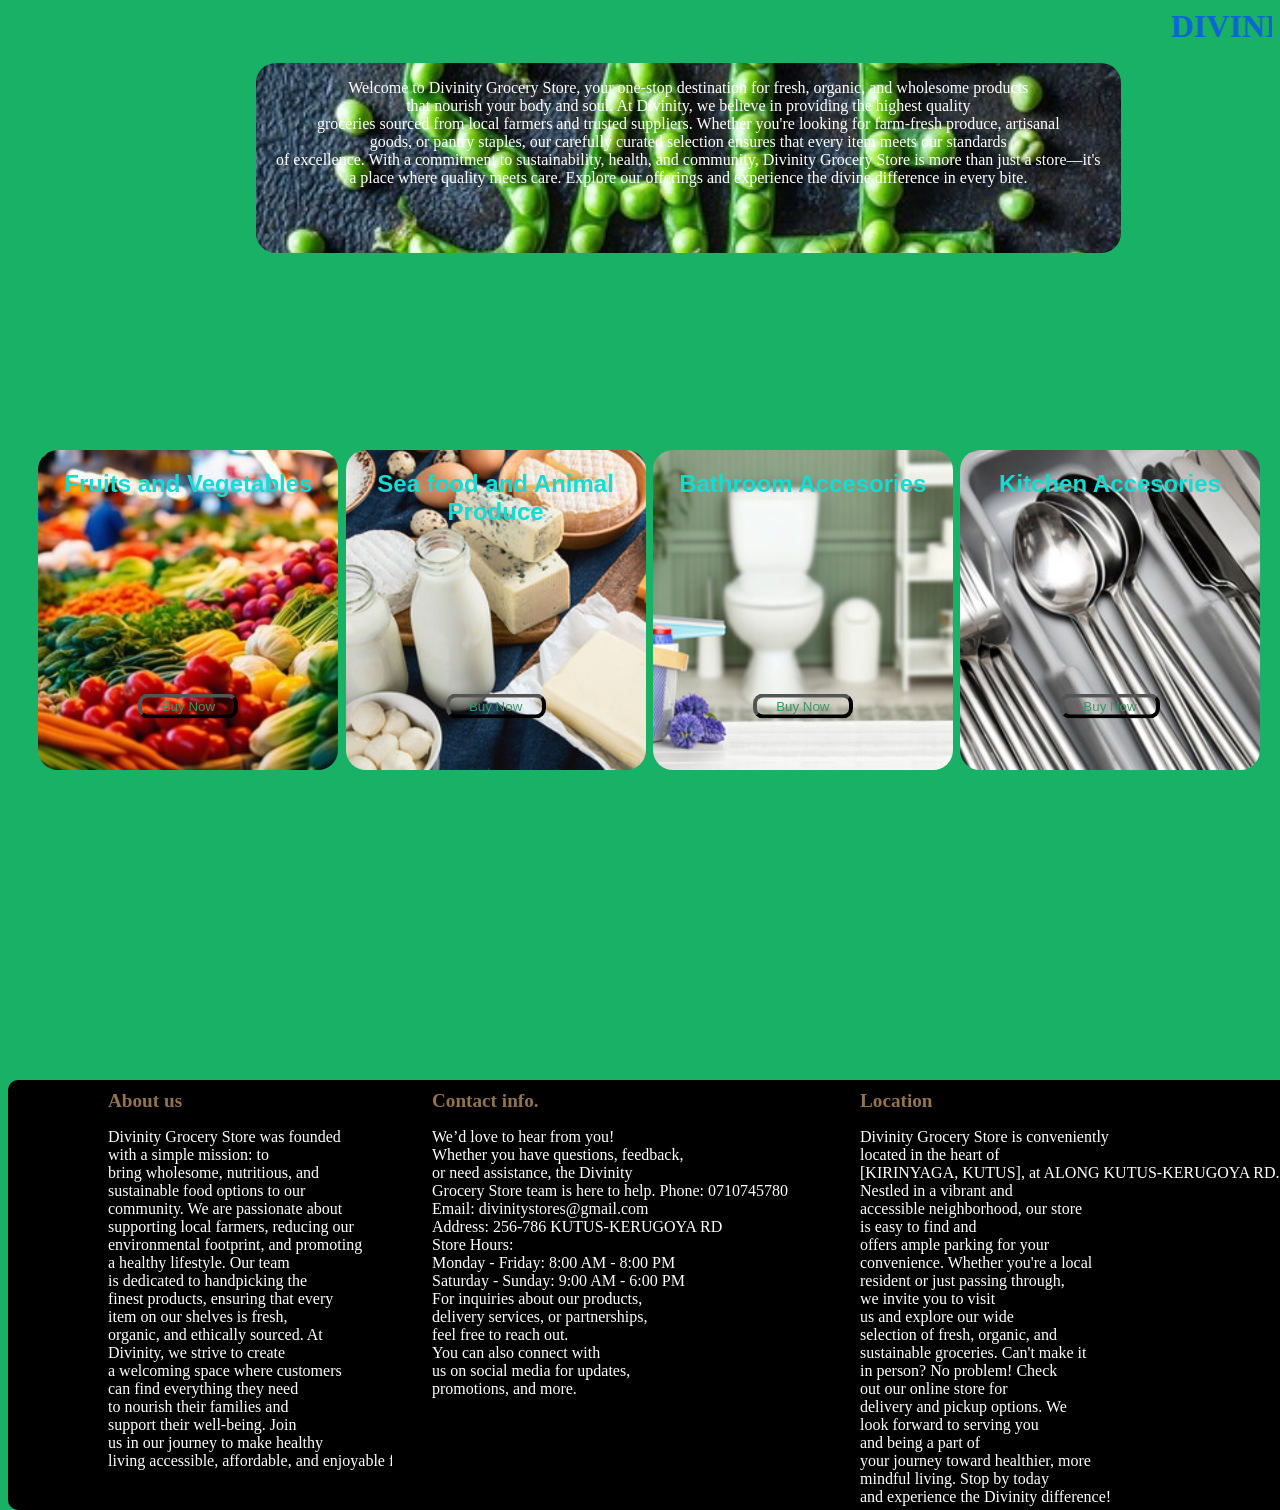
<file: index.html>
<!DOCTYPE html>
<html lang="en">
<head>
    <meta charset="UTF-8">
    <meta name="viewport" content="width=device-width, initial-scale=1.0">
    <title>Divinity Store</title>
</head>
<link rel="stylesheet" href="divinity.css">
<script src="divinity.js"></script>
<body>
<div class="header">
    <marquee behavior="" direction="left"><header><strong>DIVINITY ONE STOP GROCERY STORE</strong></header></marquee>
</div><br> 
<div class="welcome">
        <p style="backdrop-filter: blur 20px;">Welcome to Divinity Grocery Store, your one-stop destination for fresh, organic, and wholesome products<br> that nourish your body and soul. At Divinity, we believe in providing the highest quality<br> groceries sourced from local farmers and trusted suppliers.
            Whether you're looking for farm-fresh produce, artisanal<br> goods, or pantry staples, our carefully curated selection ensures that every item meets our standards<br> of excellence. With a commitment to sustainability, health, and community, Divinity Grocery Store is more than just a store—it's<br> a place where quality meets care.           
            Explore our offerings and experience the divine difference in every bite.</p>
</div>
    </div>

    <div class="products">
        <div class="fv">
            <header style="font-size: x-large; color:rgb(20, 220, 210); font-family:Arial, Helvetica, sans-serif"><strong>Fruits and Vegetables</strong></header>
             <button class="buy" onclick="fruitsandvegies()">Buy Now</button>
        </div>
        <div class="dairy">
            <header style="font-size: x-large; color:rgb(20, 220, 210); font-family:Arial, Helvetica, sans-serif"><strong>Sea food and Animal Produce</strong></header>
             <button class="buy" onclick="dairy()">Buy Now</button>
        </div>
        <div class="bathroom_supplies">
            <header style="font-size: x-large; color:rgb(20, 220, 210); font-family:Arial, Helvetica, sans-serif"><strong>Bathroom Accesories</strong></header>
             <button class="buy" onclick="bathroom_supplies()">Buy Now</button>
        </div>
        <div class="cutlery">
            <header style="font-size: x-large; color:rgb(20, 220, 210); font-family:Arial, Helvetica, sans-serif"><strong>Kitchen Accesories</strong></header>
             <button class="buy" onclick="cutlery()">Buy Now</button>
        </div>
    </div>

      <div class="footer">
        <div class="about">
            <header style="color: rgb(146, 115, 77); font-size:larger"><strong>About us</strong></header>
             <p>
                Divinity Grocery Store was founded<br> with a simple mission: to<br> bring wholesome, nutritious, and<br> sustainable food options to our<br> community. We are passionate about<br> supporting local farmers, reducing our<br> environmental footprint, and promoting<br> a healthy lifestyle. Our team<br> is dedicated to handpicking the<br> finest products, ensuring that every<br> item on our shelves is fresh,<br> organic, and ethically sourced. At<br> Divinity, we strive to create<br> a welcoming space where customers<br> can find everything they need<br>
                to nourish their families and<br> support their well-being. Join<br> us in our journey to make healthy<br> living accessible, affordable, and enjoyable for everyone.
            </p>
        </div>
        <div class="contact">
            <header style="color: rgb(146, 115, 77); font-size:larger"><strong>Contact info.</strong></header>
            <p>We’d love to hear from you!<br> Whether you have questions, feedback,<br> or need assistance, the Divinity<br> Grocery Store team is here to help.
                Phone: 0710745780<br>
                Email: divinitystores@gmail.com<br>
                Address: 256-786 KUTUS-KERUGOYA RD<br>                
                Store Hours:<br>
                Monday - Friday: 8:00 AM - 8:00 PM<br>
                Saturday - Sunday: 9:00 AM - 6:00 PM<br>                
                For inquiries about our products,<br> delivery services, or partnerships,<br> feel free to reach out.<br> You can also connect with<br> us on social media for updates,<br> promotions, and more.</p>
        </div>
        <div class="location">
            <header style="color: rgb(146, 115, 77); font-size:larger"><strong>Location</strong></header>
             <p>
                Divinity Grocery Store is conveniently<br> located in the heart of<br> [KIRINYAGA, KUTUS], at ALONG KUTUS-KERUGOYA RD.<br> Nestled in a vibrant and<br> accessible neighborhood, our store<br> is easy to find and<br> offers ample parking for your<br> convenience.
                Whether you're a local<br> resident or just passing through,<br> we invite you to visit<br> us and explore our wide<br> selection of fresh, organic, and<br> sustainable groceries. Can't make it<br> in person? No problem! Check<br> out our online store for<br> delivery and pickup options.
                We<br> look forward to serving you<br> and being a part of<br> your journey toward healthier, more<br> mindful living. Stop by today<br> and experience the Divinity difference!
             </p>
        </div>
    </div>
</body>
</html>
</file>
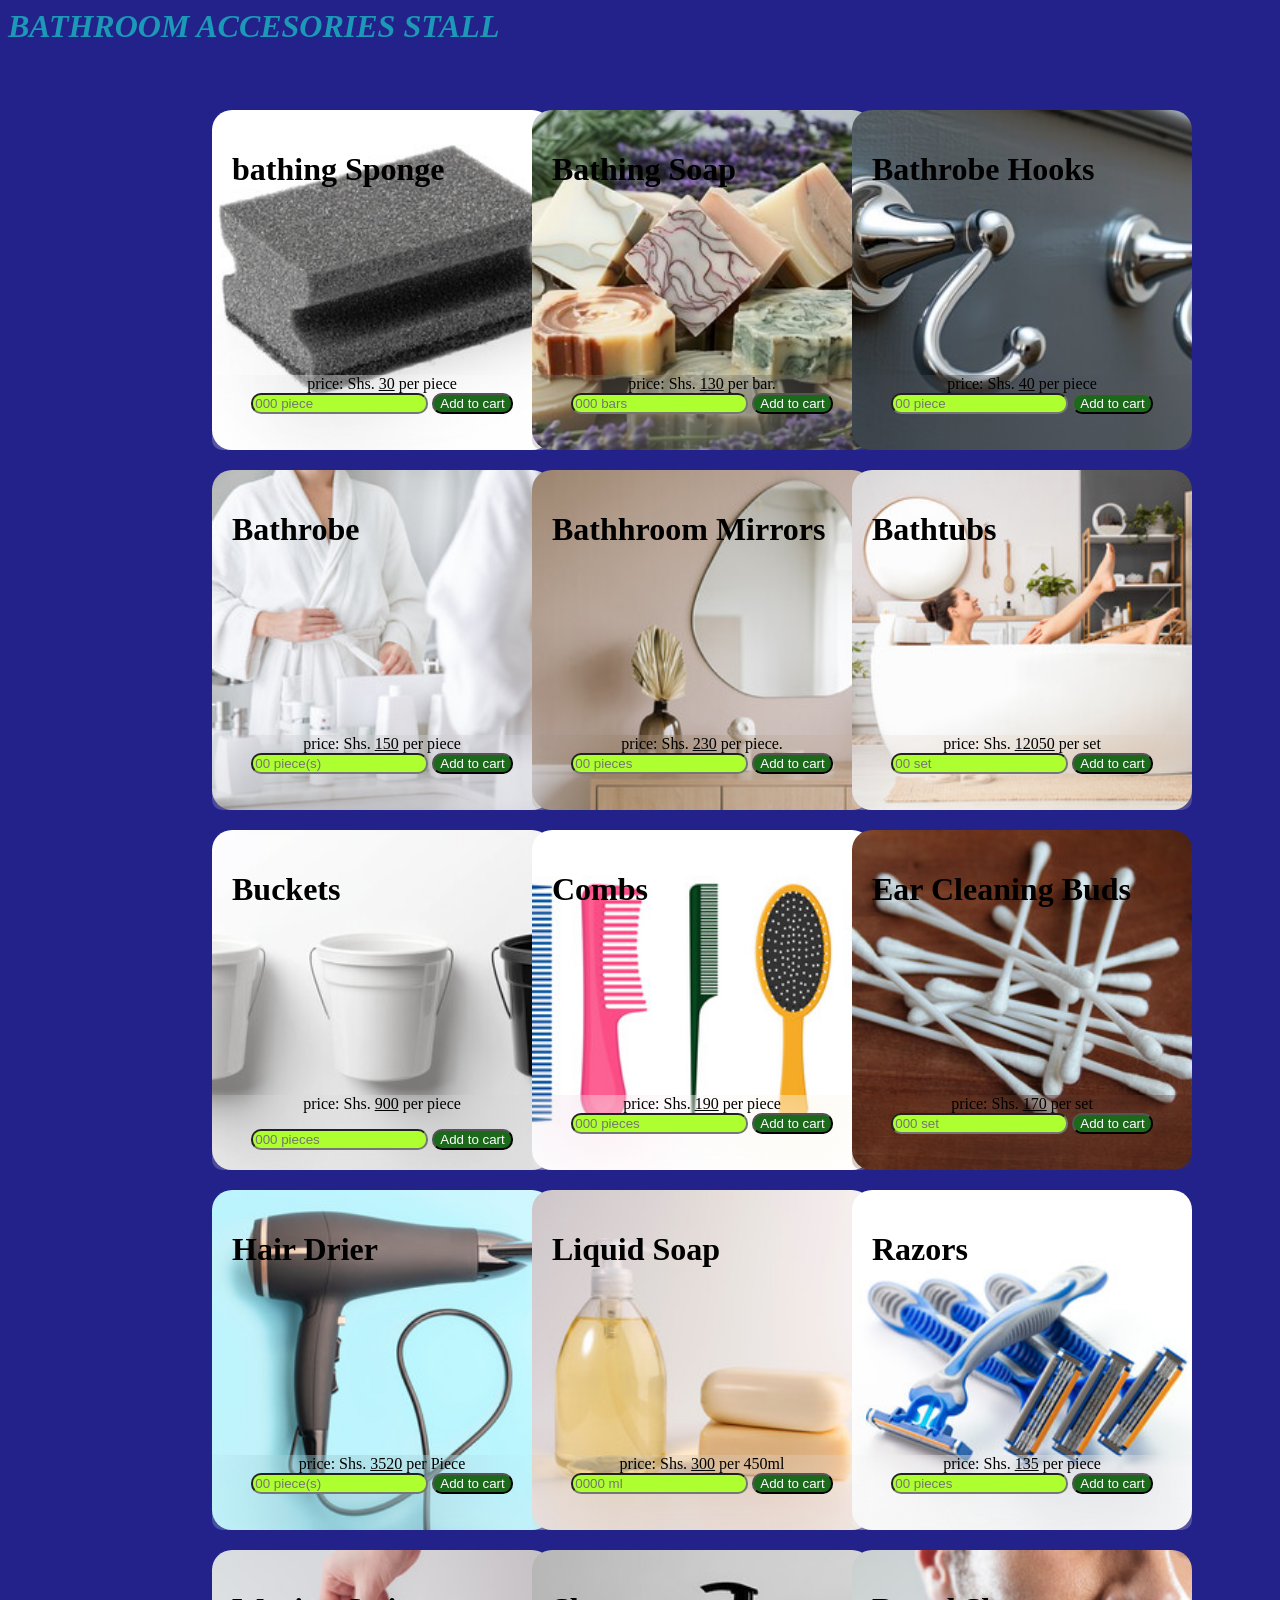
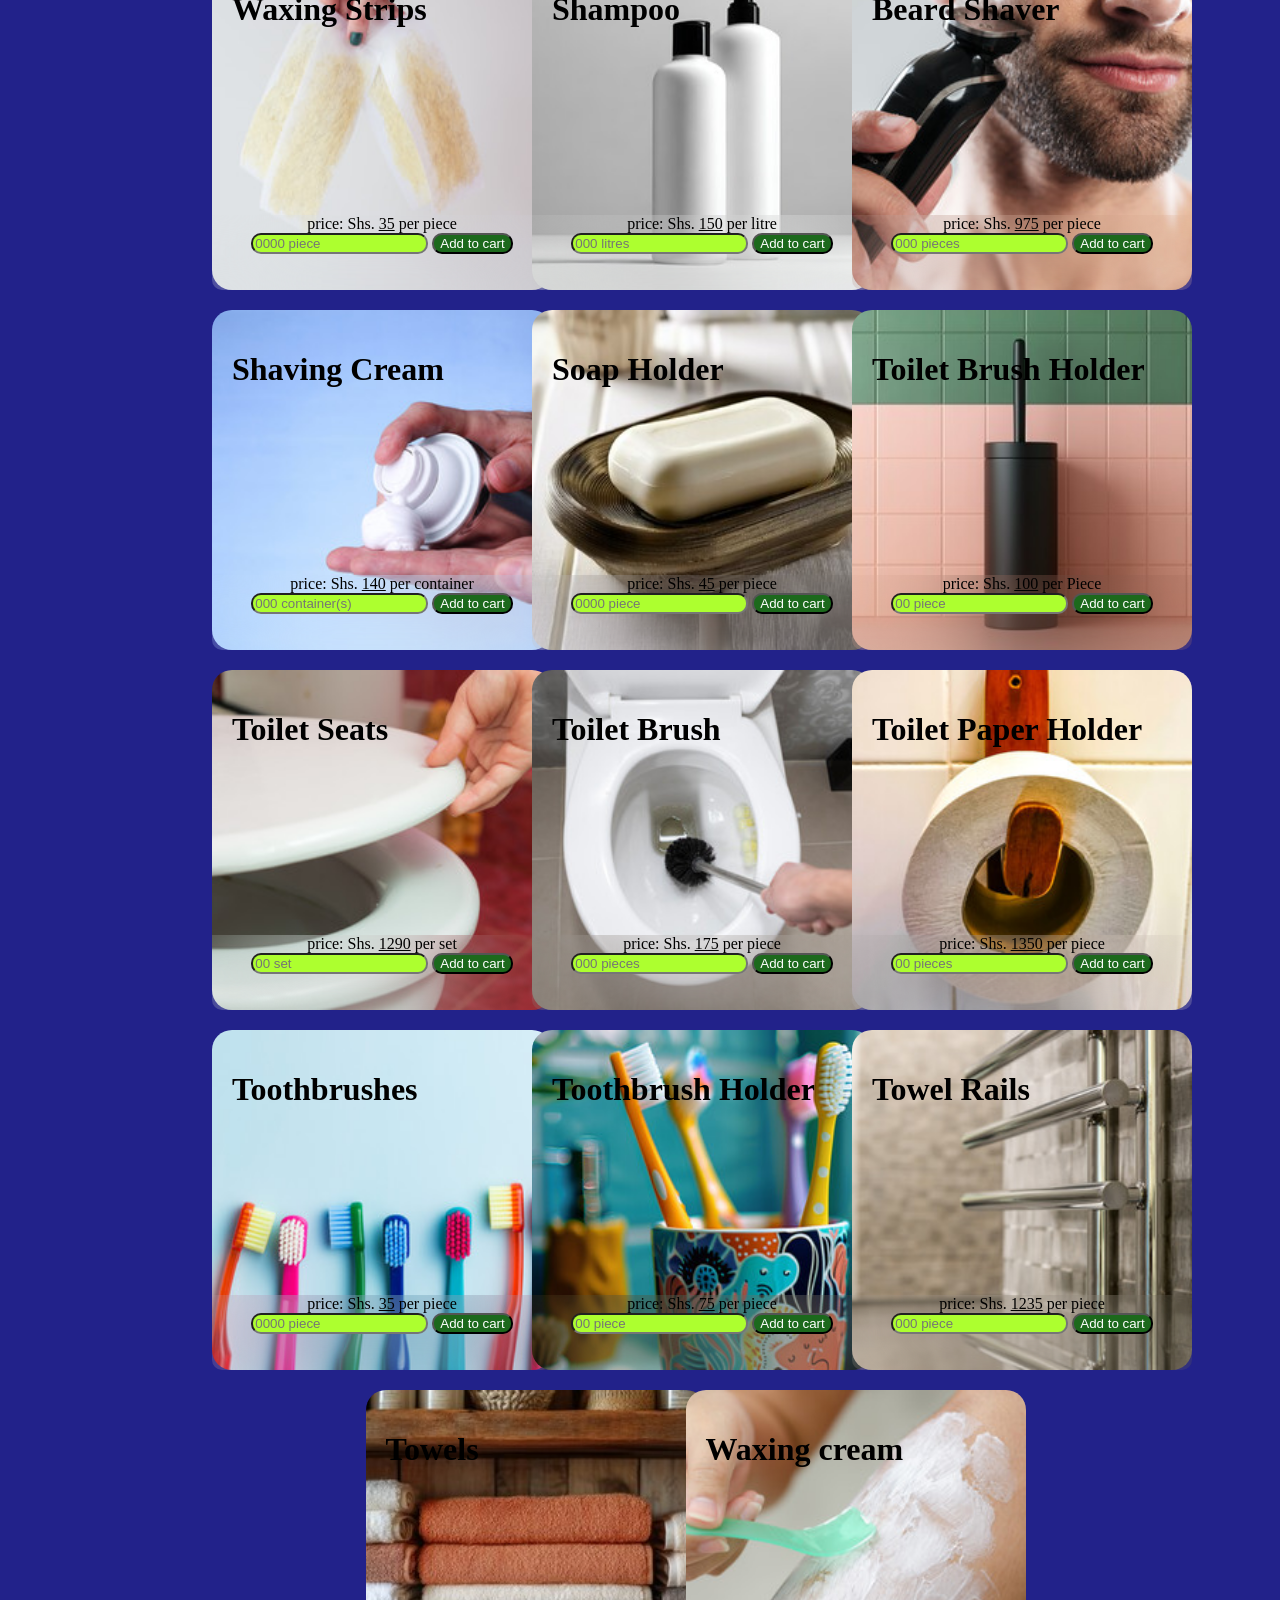
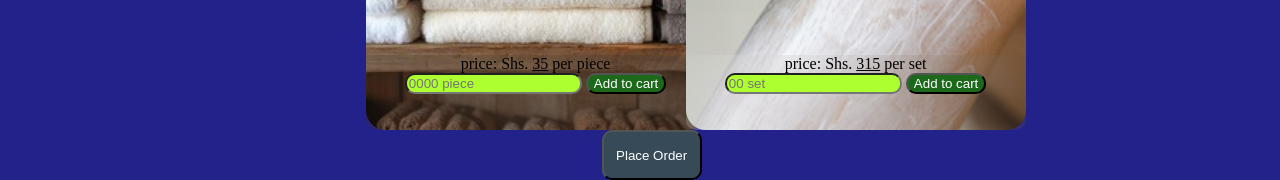
<file: bathroomsupplies.html>
<!DOCTYPE html>
<html lang="en">
<head>
    <meta charset="UTF-8">
    <meta name="viewport" content="width=device-width, initial-scale=1.0">
    <title>Document</title>
</head>
<link rel="stylesheet" href="bth_s.css">
<body class="body">
     <section class="header"><header ><strong><i>BATHROOM ACCESORIES STALL</i></strong></header></section><br><br>
     <div id="div" style="background-image: url(bathroom_accesories/bathing\ sponge.jpg); position:absolute; top:10%; left:15%">
        <h1><strong>bathing Sponge</strong></h1>
        <footer>
            price: Shs. <u id="price">30</u> per piece <br>
            <input type="number" placeholder="000 piece" id="input" required>
            <button type="button" id="button" >Add to cart</button>
        </footer>
    </div>
    <div id="div_a1" style="background-image: url(bathroom_accesories/bathing_soaps.jpg); position:absolute; top:10%; left:40%">
        <h1><strong>Bathing Soap</strong></h1>
        <footer>
            price: Shs. <u id="price_a1">130</u> per bar. <br>
            <input type="number" placeholder="000 bars" id="input_a1" required>
            <button type="button" id="button_a1">Add to cart</button>
        </footer>
    </div>
    <div id="div_a2" style="background-image: url(bathroom_accesories/bathrobe_hook.jpg); position:absolute; top:10%; left:65%">
        <h1><strong>Bathrobe Hooks</strong></h1>
        <footer>
            price: Shs. <u id="price_a2">40</u> per piece <br>
            <input type="number" placeholder="00 piece" id="input_a2" required>
            <button type="button" id="button_a2">Add to cart</button>
        </footer>
    </div>

    <div id="div_a3" style="background-image: url(bathroom_accesories/bathrobes.jpg); position:absolute; top:50%; left:15%">
        <h1><strong>Bathrobe</strong></h1>
        <footer>
            price: Shs. <u id="price_a3">150</u> per piece <br>
            <input type="number" placeholder="00 piece(s)" id="input_a3" required>
            <button type="button" id="button_a3">Add to cart</button>
        </footer>
    </div>
    <div id="div_a4" style="background-image: url(bathroom_accesories/bathroom\ mirror.jpg); position:absolute; top:50%; left:40%">
        <h1><strong>Bathhroom Mirrors</strong></h1>
        <footer>
            price: Shs. <u id="price_a4">230</u> per piece. <br>
            <input type="number" placeholder="00 pieces" id="input_a4" required>
            <button type="button" id="button_a4">Add to cart</button>
        </footer>
    </div>
    <div id="div_a5" style="background-image: url(bathroom_accesories/bathtubs.jpg); position:absolute; top:50%; left:65%">
        <h1><strong>Bathtubs</strong></h1>
        <footer>
            price: Shs. <u id="price_a5">12050</u> per set <br>
            <input type="number" placeholder="00 set" id="input_a5" required>
            <button type="button" id="button_a5">Add to cart</button>
        </footer>
    </div>

    <div id="div_a6" style="background-image: url(bathroom_accesories/buckets.jpg); position:absolute; top:90%; left:15%">
        <h1><strong>Buckets</strong></h1>
        <footer>
            <p>price: Shs. <u id="price_a6">900</u> per piece</p>
            <input type="number" placeholder="000 pieces" id="input_a6" required>
            <button type="button" id="button_a6">Add to cart</button>
        </footer>
    </div>
    <div id="div_a7" style="background-image: url(bathroom_accesories/comb.jpg); position:absolute; top:90%; left:40%">
        <h1><strong>Combs</strong></h1>
        <footer>
            price: Shs. <u id="price_a7">190</u> per piece <br>
            <input type="number" placeholder="000 pieces" id="input_a7" required>
            <button type="button" id="button_a7">Add to cart</button>
        </footer>
    </div>
    <div id="div_b1" style="background-image: url(bathroom_accesories/ear\ cleaning\ buds.jpg); position:absolute; top:90%; left:65%">
        <h1><strong>Ear Cleaning Buds</strong></h1>
        <footer>
            price: Shs. <u id="price_b1">170</u> per set <br>
            <input type="number" placeholder="000 set" id="input_b1" required>
            <button type="button" id="button_b1">Add to cart</button>
        </footer>
    </div>

    <div id="div_b2" style="background-image: url(bathroom_accesories/hair\ drier.jpg); position:absolute; top:130%; left:15%">
        <h1><strong>Hair Drier</strong></h1>
        <footer>
            price: Shs. <u id="price_b2">3520</u> per Piece <br>
            <input type="number" placeholder="00 piece(s)" id="input_b2" required>
            <button type="button" id="button_b2">Add to cart</button>
        </footer>
    </div>
    <div id="div_b3" style="background-image: url(bathroom_accesories/liquid\ soap.jpg); position:absolute; top:130%; left:40%">
        <h1><strong>Liquid Soap</strong></h1>
        <footer>
            price: Shs. <u id="price_b3">300</u> per 450ml <br>
            <input type="number" placeholder="0000 ml" id="input_b3" required>
            <button type="button" id="button_b3">Add to cart</button>
        </footer>
    </div>
    <div id="div_b4" style="background-image: url(bathroom_accesories/razors.jpg); position:absolute; top:130%; left:65%">
        <h1><strong>Razors</strong></h1>
        <footer>
            price: Shs. <u id="price_b4">135</u> per piece <br>
            <input type="number" placeholder="00 pieces" id="input_b4" required>
            <button type="button" id="button_b4">Add to cart</button>
        </footer>
    </div>

    <div id="div_b5" style="background-image: url(bathroom_accesories/waxing\ strips.jpg); position:absolute; top:170%; left:15%">
        <h1><strong>Waxing  Strips</strong></h1>
        <footer>
            price: Shs. <u id="price_b5">35</u> per piece <br>
            <input type="number" placeholder="0000 piece" id="input_c9" required>
            <button type="button" id="button_b5">Add to cart</button>
        </footer>
    </div>
    <div id="div_b6" style="background-image: url(bathroom_accesories/shampoo.jpg); position:absolute; top:170%; left:40%">
        <h1><strong>Shampoo</strong></h1>
        <footer>
            price: Shs. <u id="price_b6">150</u> per litre <br>
            <input type="number" placeholder="000 litres" id="input_b6" required>
            <button type="button" id="button_b6">Add to cart</button>
        </footer>
    </div>
    <div id="div_b7" style="background-image: url(bathroom_accesories/shaving\ machine.jpg); position:absolute; top:170%; left:65%">
        <h1><strong>Beard Shaver</strong></h1>
        <footer>
            price: Shs. <u id="price_b7">975</u> per piece <br>
            <input type="number" placeholder="000 pieces" id="input_b7" required>
            <button type="button" id="button_b7">Add to cart</button>
        </footer>
    </div>

    <div id="div_b8" style="background-image: url(bathroom_accesories/shavingcream.jpg); position:absolute; top:210%; left:15%">
        <h1><strong>Shaving Cream</strong></h1>
        <footer>
            price: Shs. <u id="price_b8">140</u> per container <br>
            <input type="number" placeholder="000 container(s)" id="input_b8" required>
            <button type="button" id="button_b8">Add to cart</button>
        </footer>
    </div>
    
    <div id="div_b9" style="background-image: url(bathroom_accesories/soap\ holder.jpg); position:absolute; top:210%; left:40%">
        <h1><strong>Soap Holder</strong></h1>
        <footer>
            price: Shs. <u id="price_b9">45</u> per piece <br>
            <input type="number" placeholder="0000 piece" id="input_b9" required>
            <button type="button" id="button_b9">Add to cart</button>
        </footer>
    </div>
    <div id="div_b10" style="background-image: url(bathroom_accesories/toilet\ brush\ holder.jpg); position:absolute; top:210%; left:65%">
        <h1><strong>Toilet Brush Holder</strong></h1>
        <footer>
            price: Shs. <u id="price_b10">100</u> per Piece <br>
            <input type="number" placeholder="00 piece" id="input_b10" required>
            <button type="button" id="button_b10">Add to cart</button>
        </footer>
    </div>

    <div id="div_c1" style="background-image: url(bathroom_accesories/toilet\ seats.jpg); position:absolute; top:250%; left:15%">
        <h1><strong>Toilet Seats</strong></h1>
        <footer>
            price: Shs. <u id="price_c1">1290</u> per set <br>
            <input type="number" placeholder="00 set" id="input_c1" required>
            <button type="button" id="button_c1">Add to cart</button>
        </footer>
    </div>
    <div id="div_c2" style="background-image: url(bathroom_accesories/toilet_brush.jpg); position:absolute; top:250%; left:40%">
        <h1><strong>Toilet Brush</strong></h1>
        <footer>
            price: Shs. <u id="price_c2">175</u> per piece <br>
            <input type="number" placeholder="000 pieces" id="input_c2" required>
            <button type="button" id="button_c2">Add to cart</button>
        </footer>
    </div>

    <div id="div_c3" style="background-image: url(bathroom_accesories/toilet_paper_holder.jpg); position:absolute; top:250%; left:65%">
        <h1><strong>Toilet Paper Holder</strong></h1>
        <footer>
            price: Shs. <u id="price_c3">1350</u> per piece <br>
            <input type="number" placeholder="00 pieces" id="input_c3" required>
            <button type="button" id="button_c3">Add to cart</button>
        </footer>
    </div>

    <div id="div_c4" style="background-image: url(bathroom_accesories/toothbrushes.jpg); position:absolute; top:290%; left:15%">
        <h1><strong>Toothbrushes</strong></h1>
        <footer>
            price: Shs. <u id="price_c4">35</u> per piece <br>
            <input type="number" placeholder="0000 piece" id="input_c4" required>
            <button type="button" id="button_c4">Add to cart</button>
        </footer>
    </div>
    <div id="div_c5" style="background-image: url(bathroom_accesories/toothbrushes\ holder.jpg); position:absolute; top:290%; left:40%">
        <h1><strong>Toothbrush Holder</strong></h1>
        <footer>
            price: Shs. <u id="price_c5">75</u> per piece <br>
            <input type="number" placeholder="00 piece" id="input_c5" required>
            <button type="button" id="button_c5">Add to cart</button>
        </footer>
    </div>
    <div id="div_c6" style="background-image: url(bathroom_accesories/towel\ rail.jpg); position:absolute; top:290%; left:65%">
        <h1><strong>Towel Rails</strong></h1>
        <footer>
            price: Shs. <u id="price_c6">1235</u> per piece <br>
            <input type="number" placeholder="000 piece" id="input_c6" required>
            <button type="button" id="button_c6">Add to cart</button>
        </footer>
    </div>

    <div id="div_c7" style="background-image: url(bathroom_accesories/towels.jpg); position:absolute; top:330%; left:27%">
        <h1><strong>Towels</strong></h1>
        <footer>
            price: Shs. <u id="price_c7">35</u> per piece <br>
            <input type="number" placeholder="0000 piece" id="input_c7" required>
            <button type="button" id="button_c7">Add to cart</button>
        </footer>
    </div>
    <div id="div_c8" style="background-image: url(bathroom_accesories/waxing\ cream.jpg); position:absolute; top:330%; left:52%">
        <h1><strong>Waxing cream</strong></h1>
        <footer>
            price: Shs. <u id="price_c8">315</u> per set <br>
            <input type="number" placeholder="00 set" id="input_c8" required>
            <button type="button" id="button_c8">Add to cart</button>
        </footer>
    </div>
            <button style="background-color:rgb(54, 75, 87); width:100px; height:50px; position:absolute; top:370%; left:47%;" class="butto" onclick="pay()" type="button">Place Order</button>
            <script src="bth_s.js"></script>
</body>
</html>
</file>
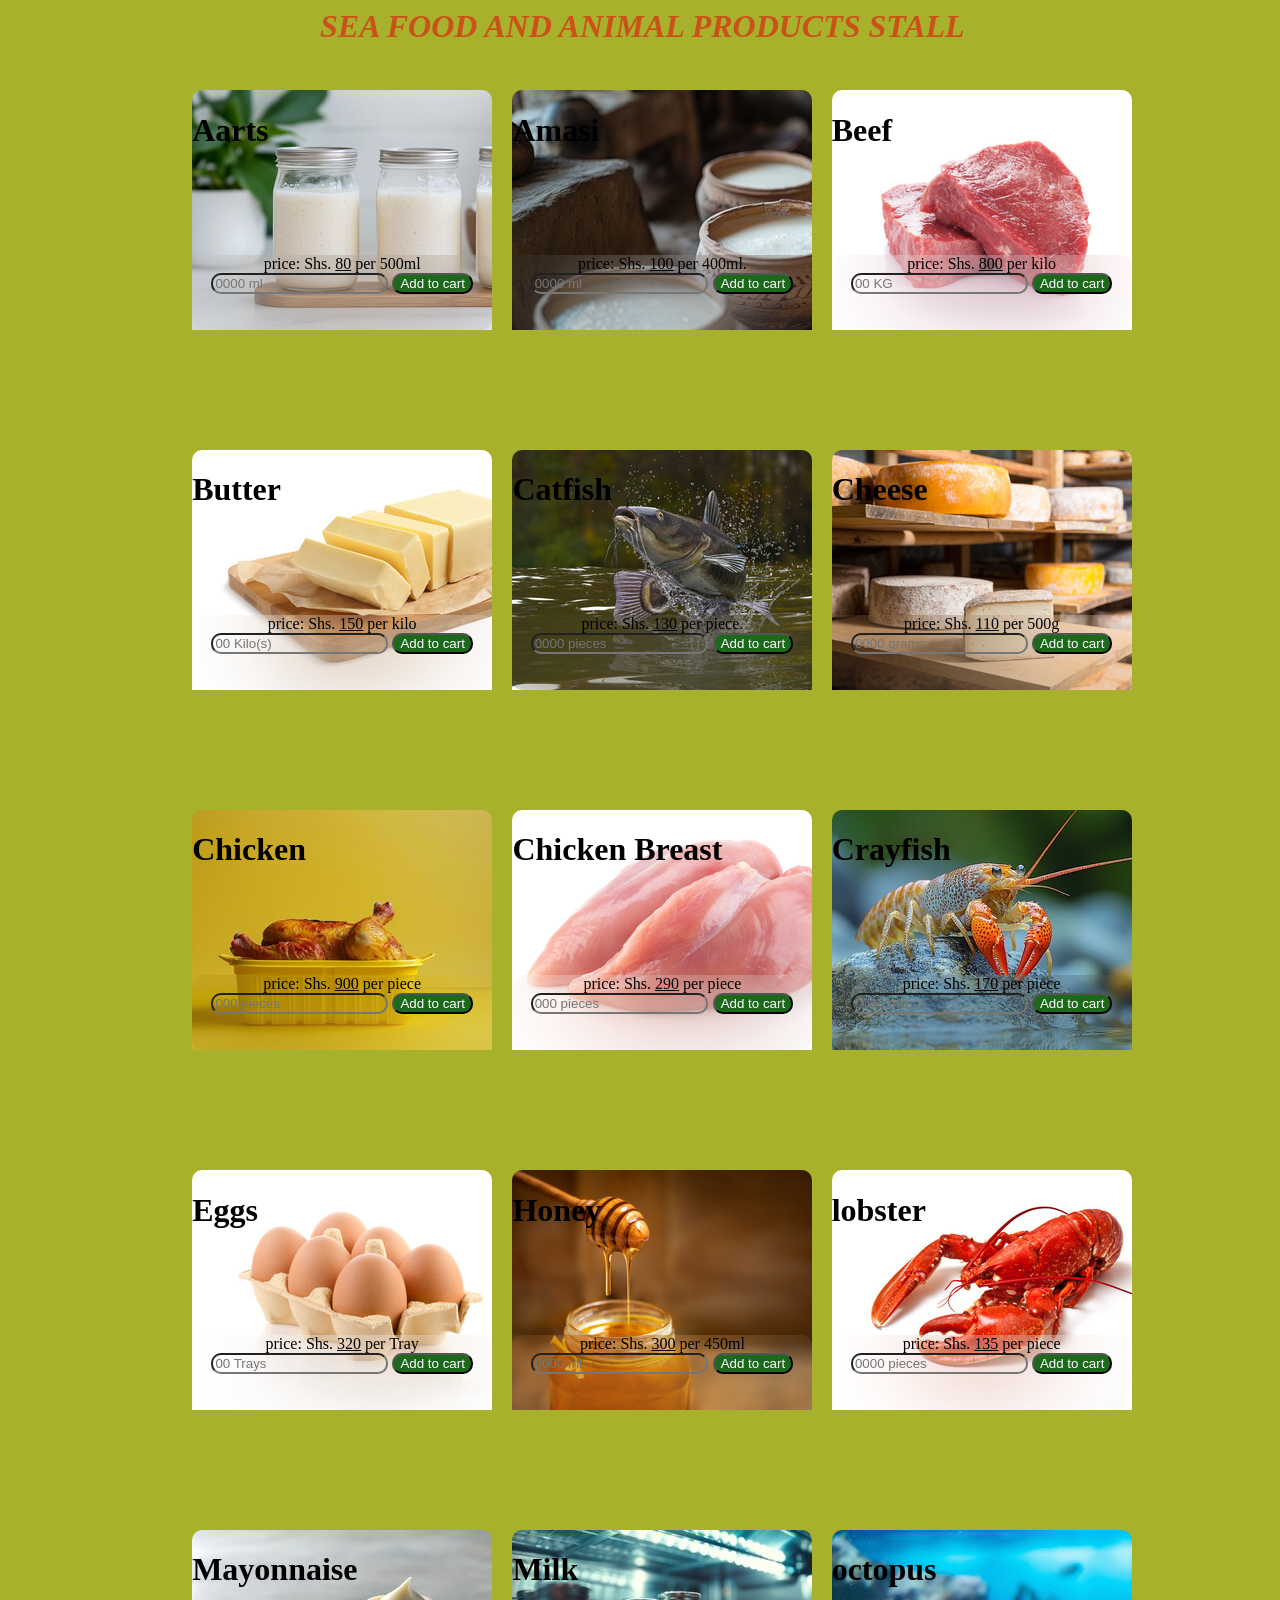
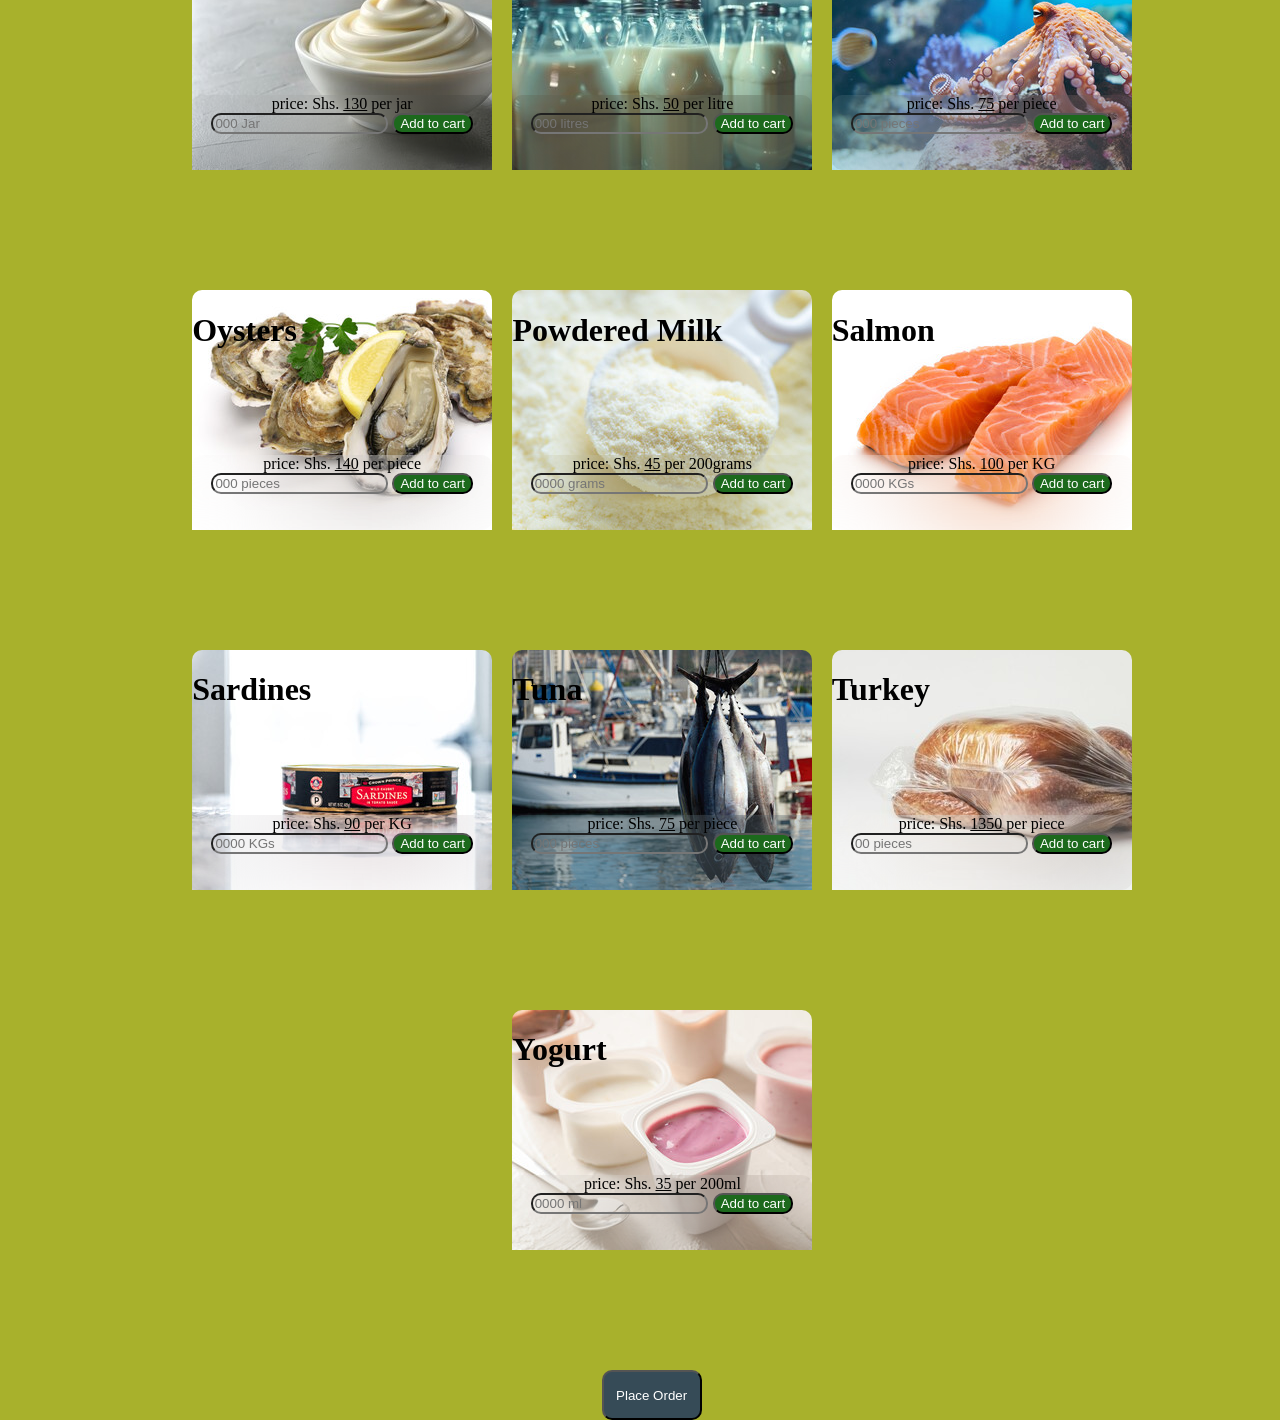
<file: dairy.html>
<!DOCTYPE html>
<html lang="en">
<head>
    <meta charset="UTF-8">
    <meta name="viewport" content="width=device-width, initial-scale=1.0">
    <title>Divinity Store</title>
</head>
    <link rel="stylesheet" href="dairy.css">
<body class="body">
     <section class="header"><header ><strong><i>SEA FOOD AND ANIMAL PRODUCTS STALL</i></strong></header></section><br><br>
     <div id="div" style="background-image: url(dairy/aarts.jpg); position:absolute; top:10%; left:15%">
        <h1><strong>Aarts</strong></h1>
        <footer>
            price: Shs. <u id="price">80</u> per 500ml <br>
            <input type="number" placeholder="0000 ml" id="input">
            <button type="button" id="button">Add to cart</button>
        </footer>
    </div>
    <div id="div_a1" style="background-image: url(dairy/Amasi.jpg); position:absolute; top:10%; left:40%">
        <h1><strong>Amasi</strong></h1>
        <footer>
            price: Shs. <u id="price_a1">100</u> per 400ml. <br>
            <input type="number" placeholder="0000 ml" id="input_a1">
            <button type="button" id="button_a1">Add to cart</button>
        </footer>
    </div>
    <div id="div_a2" style="background-image: url(dairy/beefy.jpg); position:absolute; top:10%; left:65%">
        <h1><strong>Beef</strong></h1>
        <footer>
            price: Shs. <u id="price_a2">800</u> per kilo <br>
            <input type="number" placeholder="00 KG" id="input_a2">
            <button type="button" id="button_a2">Add to cart</button>
        </footer>
    </div>

    <div id="div_a3" style="background-image: url(dairy/butter.jpg); position:absolute; top:50%; left:15%">
        <h1><strong>Butter</strong></h1>
        <footer>
            price: Shs. <u id="price_a3">150</u> per kilo <br>
            <input type="number" placeholder="00 Kilo(s)" id="input_a3">
            <button type="button" id="button_a3">Add to cart</button>
        </footer>
    </div>
    <div id="div_a4" style="background-image: url(dairy/catfish.jpg); position:absolute; top:50%; left:40%">
        <h1><strong>Catfish</strong></h1>
        <footer>
            price: Shs. <u id="price_a4">130</u> per piece. <br>
            <input type="number" placeholder="0000 pieces" id="input_a4">
            <button type="button" id="button_a4">Add to cart</button>
        </footer>
    </div>
    <div id="div_a5" style="background-image: url(dairy/cheese.jpg); position:absolute; top:50%; left:65%">
        <h1><strong>Cheese</strong></h1>
        <footer>
            price: Shs. <u id="price_a5">110</u> per 500g <br>
            <input type="number" placeholder="0000 grams" id="input_a5">
            <button type="button" id="button_a5">Add to cart</button>
        </footer>
    </div>

    <div id="div_a6" style="background-image: url(dairy/chicken.jpg); position:absolute; top:90%; left:15%">
        <h1><strong>Chicken</strong></h1>
        <footer>
            price: Shs. <u id="price_a6">900</u> per piece <br>
            <input type="number" placeholder="000 pieces" id="input_a6">
            <button type="button" id="button_a6">Add to cart</button>
        </footer>
    </div>
    <div id="div_a7" style="background-image: url(dairy/chicken_breast.jpg); position:absolute; top:90%; left:40%">
        <h1><strong>Chicken Breast</strong></h1>
        <footer>
            price: Shs. <u id="price_a7">290</u> per piece <br>
            <input type="number" placeholder="000 pieces" id="input_a7">
            <button type="button" id="button_a7">Add to cart</button>
        </footer>
    </div>
    <div id="div_b1" style="background-image: url(dairy/crayfish.jpg); position:absolute; top:90%; left:65%">
        <h1><strong>Crayfish</strong></h1>
        <footer>
            price: Shs. <u id="price_b1">170</u> per piece <br> 
            <input type="number" placeholder="0000 pieces" id="input_b1">
            <button type="button" id="button_b1">Add to cart</button>
        </footer>
    </div>

    <div id="div_b2" style="background-image: url(dairy/eggs.jpg); position:absolute; top:130%; left:15%">
        <h1><strong>Eggs</strong></h1>
        <footer>
            price: Shs. <u id="price_b2">320</u> per Tray <br>
            <input type="number" placeholder="00 Trays" id="input_b2">
            <button type="button" id="button_b2">Add to cart</button>
        </footer>
    </div>
    <div id="div_b3" style="background-image: url(dairy/honey.jpg); position:absolute; top:130%; left:40%">
        <h1><strong>Honey</strong></h1>
        <footer>
            price: Shs. <u id="price_b3">300</u> per 450ml <br>
            <input type="number" placeholder="0000 ml" id="input_b3">
            <button type="button" id="button_b3">Add to cart</button>
        </footer>
    </div>
    <div id="div_b4" style="background-image: url(dairy/lobster.jpg); position:absolute; top:130%; left:65%">
        <h1><strong>lobster</strong></h1>
        <footer>
            price: Shs. <u id="price_b4">135</u> per piece <br>
            <input type="number" placeholder="0000 pieces" id="input_b4">
            <button type="button" id="button_b4">Add to cart</button>
        </footer>
    </div>

    <div id="div_b5" style="background-image: url(dairy/mayo.jpg); position:absolute; top:170%; left:15%">
        <h1><strong>Mayonnaise</strong></h1>
        <footer>
            price: Shs. <u id="price_b5">130</u> per jar <br>
            <input type="number" placeholder="000 Jar" id="input_b5">
            <button type="button" id="button_b5">Add to cart</button>
        </footer>
    </div>
    <div id="div_b6" style="background-image: url(dairy/milk.jpg); position:absolute; top:170%; left:40%">
        <h1><strong>Milk</strong></h1>
        <footer>
            price: Shs. <u id="price_b6">50</u> per litre <br>
            <input type="number" placeholder="000 litres" id="input_b6">
            <button type="button" id="button_b6">Add to cart</button>
        </footer>
    </div>
    <div id="div_b7" style="background-image: url(dairy/octopuss.jpg); position:absolute; top:170%; left:65%">
        <h1><strong>octopus</strong></h1>
        <footer>
            price: Shs. <u id="price_b7">75</u> per piece <br>
            <input type="number" placeholder="000 pieces" id="input_b7">
            <button type="button" id="button_b7">Add to cart</button>
        </footer>
    </div>

    <div id="div_b8" style="background-image: url(dairy/oysters.jpg); position:absolute; top:210%; left:15%">
        <h1><strong>Oysters</strong></h1>
        <footer>
            price: Shs. <u id="price_b8">140</u> per piece <br>
            <input type="number" placeholder="000 pieces" id="input_b8">
            <button type="button" id="button_b8">Add to cart</button>
        </footer>
    </div>
    <div id="div_b9" style="background-image: url(dairy/powdered_milk.jpg); position:absolute; top:210%; left:40%">
        <h1><strong>Powdered Milk</strong></h1>
        <footer>
            price: Shs. <u id="price_b9">45</u> per 200grams <br>
            <input type="number" placeholder="0000 grams" id="input_b9">
            <button type="button" id="button_b9">Add to cart</button>
        </footer>
    </div>
    <div id="div_b10" style="background-image: url(dairy/sal.jpg); position:absolute; top:210%; left:65%">
        <h1><strong>Salmon</strong></h1>
        <footer>
            price: Shs. <u id="price_b10">100</u> per KG <br>
            <input type="number" placeholder="0000 KGs" id="input_b10">
            <button type="button" id="button_b10">Add to cart</button>
        </footer>
    </div>

    <div id="div_c1" style="background-image: url(dairy/sardine.jpg); position:absolute; top:250%; left:15%">
        <h1><strong>Sardines</strong></h1>
        <footer>
            price: Shs. <u id="price_c1">90</u> per KG <br>
            <input type="number" placeholder="0000 KGs" id="input_c1">
            <button type="button" id="button_c1">Add to cart</button>
        </footer>
    </div>
    <div id="div_c2" style="background-image: url(dairy/tuna.jpg); position:absolute; top:250%; left:40%">
        <h1><strong>Tuna</strong></h1>
        <footer>
            price: Shs. <u id="price_c2">75</u> per piece <br>
            <input type="number" placeholder="000 pieces" id="input_c2">
            <button type="button" id="button_c2">Add to cart</button>
        </footer>
    </div>
    <div id="div_c3" style="background-image: url(dairy/turkey.jpg); position:absolute; top:250%; left:65%">
        <h1><strong>Turkey</strong></h1>
        <footer>
            price: Shs. <u id="price_c3">1350</u> per piece <br>
            <input type="number" placeholder="00 pieces" id="input_c3">
            <button type="button" id="button_c3">Add to cart</button>
        </footer>
    </div>

    <div id="div_c4" style="background-image: url(dairy/yogo.jpg); position:absolute; top:290%; left:40%">
        <h1><strong>Yogurt</strong></h1>
        <footer>
            price: Shs. <u id="price_c4">35</u> per 200ml <br>
            <input type="number" placeholder="0000 ml" id="input_c4">
            <button type="button" id="button_c4">Add to cart</button>
        </footer>
    </div>
            <button style="background-color:rgb(54, 75, 87); width:100px; height:50px; position:absolute; top:330%; left:47%;" class="butto">Place Order</button>
            <script src="dairy.js"></script>
</body>    
</html>
</file>
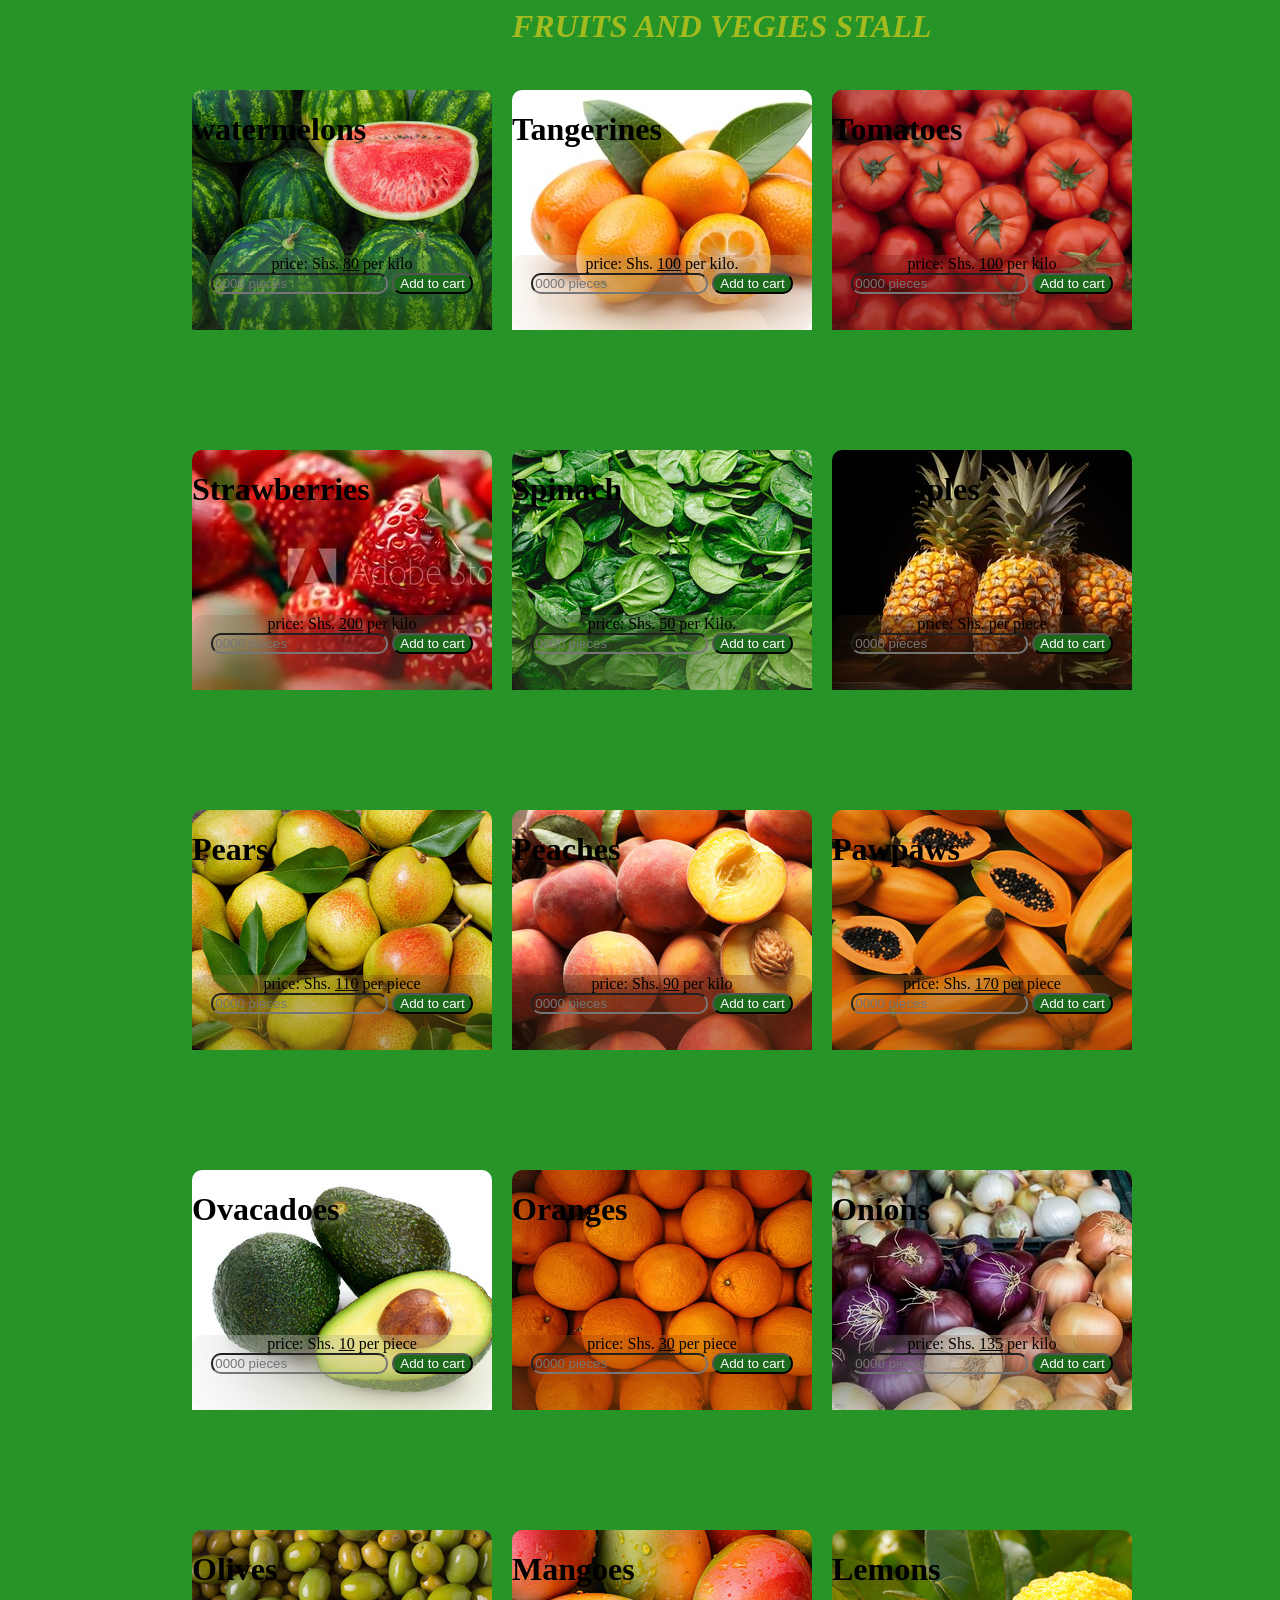
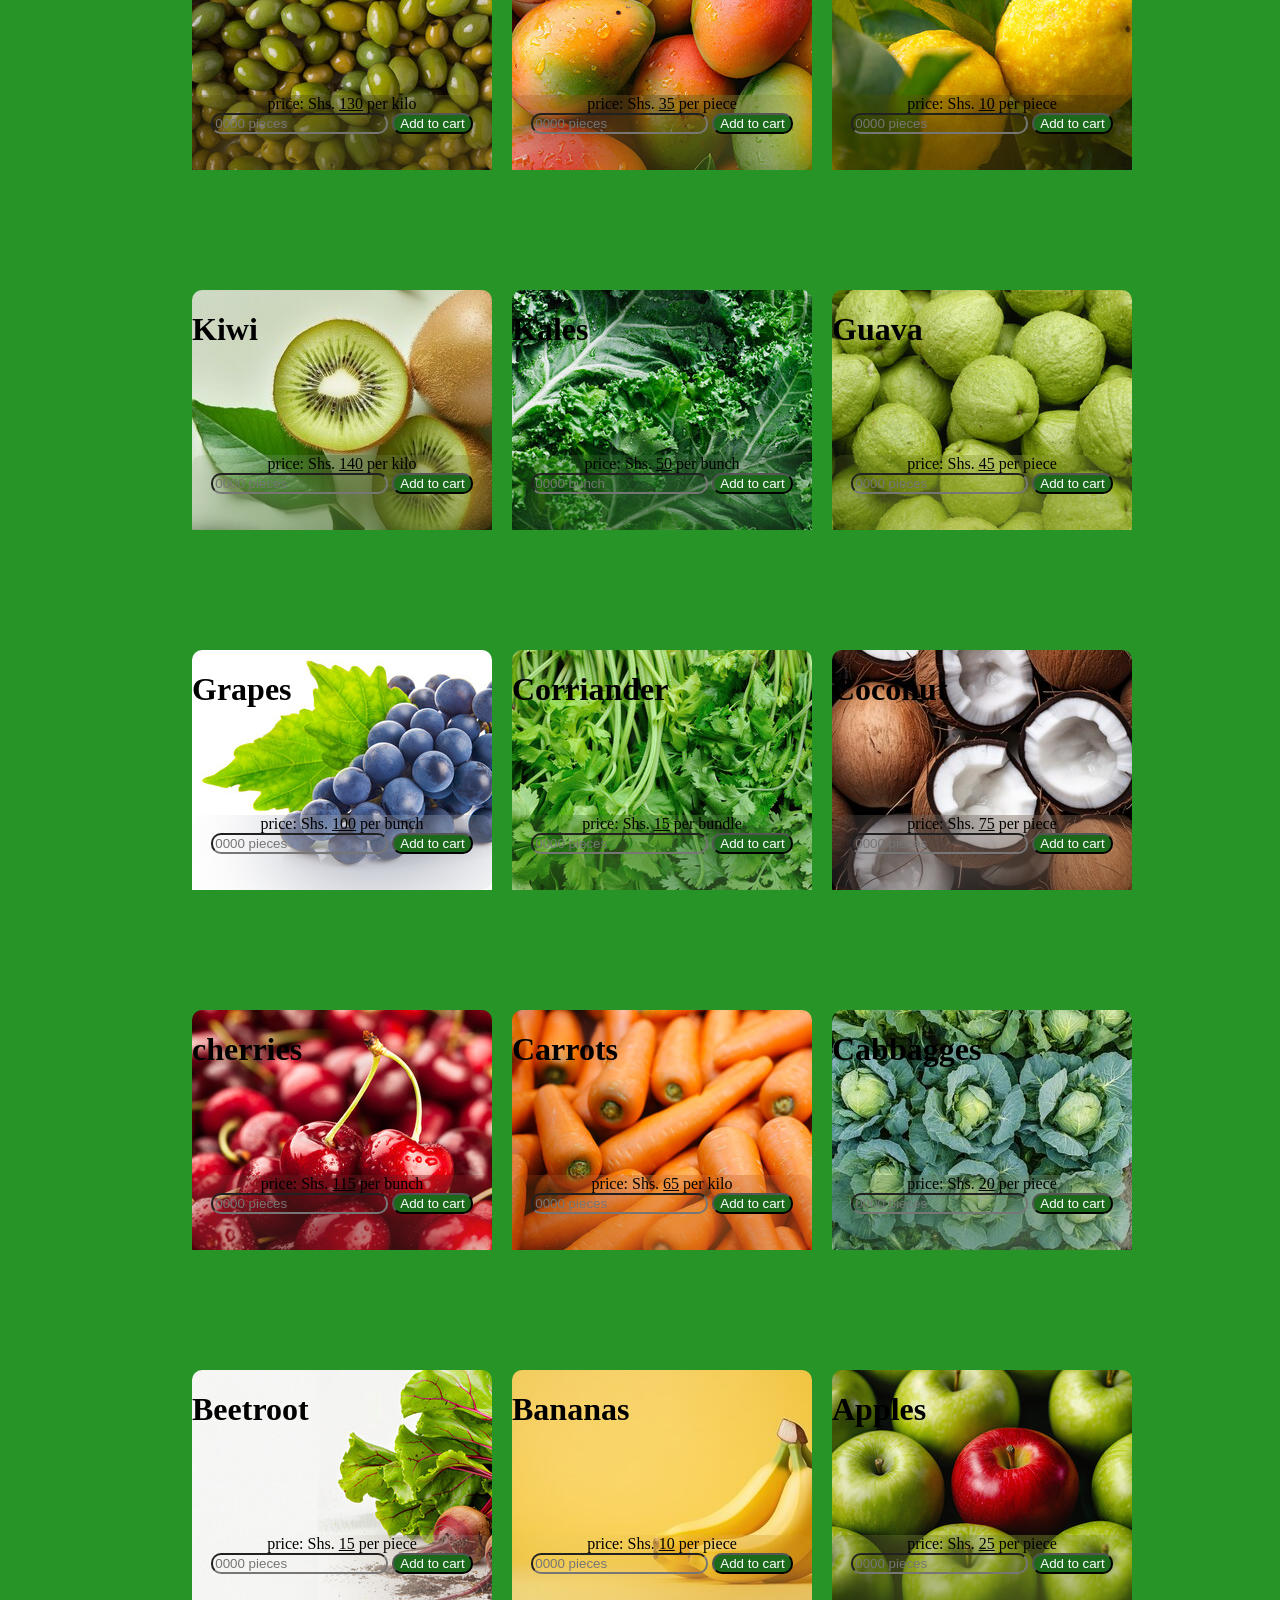
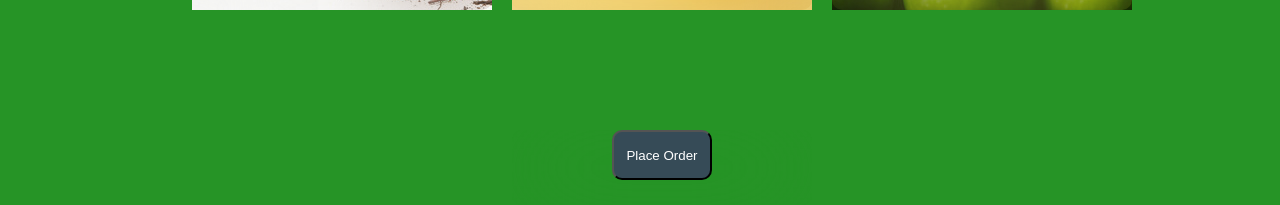
<file: fruitsandvegies.html>
<!DOCTYPE html>
<html lang="en">
<head>
    <meta charset="UTF-8">
    <meta name="viewport" content="width=device-width, initial-scale=1.0">
    <title>Divinity Store</title>
</head>
<link rel="stylesheet" href="fv.css">
<body>
     <section class="header"><header ><strong><i>FRUITS AND VEGIES STALL</i></strong></header></section><br><br>
             <div id="div" style="background-image: url(d_images/watermelons.jpg); position:absolute; top:10%; left:15%">
        <h1><strong>watermelons</strong></h1>
        <footer>
            price: Shs. <u id="price">80</u> per kilo <br>
            <input type="number" placeholder="0000 pieces" id="input" required>
            <button type="button" id="button">Add to cart</button>
        </footer>
    </div>
      </form>
    <div id="div_a1" style="background-image: url(d_images/tangerines.jpg); position:absolute; top:10%; left:40%">
        <h1><strong>Tangerines</strong></h1>
        <footer>
            price: Shs. <u id="price_a1">100</u> per kilo. <br>
            <input type="number" placeholder="0000 pieces" id="input_a1">
            <button type="button" id="button_a1">Add to cart</button>
        </footer>
    </div>
    <div id="div_a2" style="background-image: url(d_images/tomatoes.jpg); position:absolute; top:10%; left:65%">
        <h1><strong>Tomatoes</strong></h1>
        <footer>
            price: Shs. <u id="price_a2">100</u> per kilo <br>
            <input type="number" placeholder="0000 pieces" id="input_a2">
            <button type="button" id="button_a2">Add to cart</button>
        </footer>
    </div>

    <div id="div_a3" style="background-image: url(d_images/strawberry.png); position:absolute; top:50%; left:15%">
        <h1><strong>Strawberries</strong></h1>
        <footer>
            price: Shs. <u id="price_a3">200</u> per kilo <br>
            <input type="number" placeholder="0000 pieces" id="input_a3">
            <button type="button" id="button_a3">Add to cart</button>
        </footer>
    </div>
    <div id="div_a4" style="background-image: url(d_images/spinach.jpg); position:absolute; top:50%; left:40%">
        <h1><strong>Spinach</strong></h1>
        <footer>
            price: Shs. <u id="price_a4">50</u> per Kilo. <br>
            <input type="number" placeholder="0000 pieces" id="input_a4">
            <button type="button" id="button_a4">Add to cart</button>
        </footer>
    </div>
    <div id="div_a5" style="background-image: url(d_images/pineapples.jpg); position:absolute; top:50%; left:65%">
        <h1><strong>Pineapples</strong></h1>
        <footer>
            price: Shs. <u id="price_a5"></u> per piece <br>
            <input type="number" placeholder="0000 pieces" id="input_a5">
            <button type="button" id="button_a5">Add to cart</button>
        </footer>
    </div>

    <div id="div_a5" style="background-image: url(d_images/pears.jpg); position:absolute; top:90%; left:15%">
        <h1><strong>Pears</strong></h1>
        <footer>
            price: Shs. <u id="price_a5">110</u> per piece <br>
            <input type="number" placeholder="0000 pieces" id="input_a5">
            <button type="button" id="button_a5">Add to cart</button>
        </footer>
    </div>
    <div id="div_a6" style="background-image: url(d_images/peaches.jpg); position:absolute; top:90%; left:40%">
        <h1><strong>Peaches</strong></h1>
        <footer>
            price: Shs. <u id="price_a6">90</u> per kilo <br>
            <input type="number" placeholder="0000 pieces" id="input_a6">
            <button type="button" id="button_a6">Add to cart</button>
        </footer>
    </div>
    <div id="div_a7" style="background-image: url(d_images/pawpaw.jpg); position:absolute; top:90%; left:65%">
        <h1><strong>Pawpaws</strong></h1>
        <footer>
            price: Shs. <u id="price_a7">170</u> per piece <br>
            <input type="number" placeholder="0000 pieces" id="input_a7">
            <button type="button" id="button_a7">Add to cart</button>
        </footer>
    </div>

    <div id="div_b1" style="background-image: url(d_images/ova.jpg); position:absolute; top:130%; left:15%">
        <h1><strong>Ovacadoes</strong></h1>
        <footer>
            price: Shs. <u id="price_b1">10</u> per piece <br>
            <input type="number" placeholder="0000 pieces" id="input_b1">
            <button type="button" id="button_b1">Add to cart</button>
        </footer>
    </div>
    <div id="div_b2" style="background-image: url(d_images/oranges.jpg); position:absolute; top:130%; left:40%">
        <h1><strong>Oranges</strong></h1>
        <footer>
            price: Shs. <u id="price_b2">30</u> per piece <br>
            <input type="number" placeholder="0000 pieces" id="input_b2">
            <button type="button" id="button_b2">Add to cart</button>
        </footer>
    </div>
    <div id="div_b3" style="background-image: url(d_images/onions.jpg); position:absolute; top:130%; left:65%">
        <h1><strong>Onions</strong></h1>
        <footer>
            price: Shs. <u id="price_b3">135</u> per kilo <br>
            <input type="number" placeholder="0000 pieces" id="input_b3">
            <button type="button" id="button_b3">Add to cart</button>
        </footer>
    </div>

    <div id="div_b4" style="background-image: url(d_images/olives.jpg); position:absolute; top:170%; left:15%">
        <h1><strong>Olives</strong></h1>
        <footer>
            price: Shs. <u id="price_b4">130</u> per kilo <br>
            <input type="number" placeholder="0000 pieces" id="input_b4">
            <button type="button" id="button_b4">Add to cart</button>
        </footer>
    </div>
    <div id="div_b5" style="background-image: url(d_images/mangoes.jpg); position:absolute; top:170%; left:40%">
        <h1><strong>Mangoes</strong></h1>
        <footer>
            price: Shs. <u id="price_b5">35</u> per piece <br>
            <input type="number" placeholder="0000 pieces" id="input_b5">
            <button type="button" id="button_b5">Add to cart</button>
        </footer>
    </div>
    <div id="div_b6" style="background-image: url(d_images/lemons.jpg); position:absolute; top:170%; left:65%">
        <h1><strong>Lemons</strong></h1>
        <footer>
            price: Shs. <u id="price_b6">10</u> per piece <br>
            <input type="number" placeholder="0000 pieces" id="input_b6">
            <button type="button" id="button_b6">Add to cart</button>
        </footer>
    </div>

    <div id="div_b7" style="background-image: url(d_images/kiwi.jpg); position:absolute; top:210%; left:15%">
        <h1><strong>Kiwi</strong></h1>
        <footer>
            price: Shs. <u id="price_b7">140</u> per kilo <br>
            <input type="number" placeholder="0000 pieces" id="input_b7">
            <button type="button" id="button_b7">Add to cart</button>
        </footer>
    </div>
    <div id="div_b8" style="background-image: url(d_images/kales1.jpg); position:absolute; top:210%; left:40%">
        <h1><strong>Kales</strong></h1>
        <footer>
            price: Shs. <u id="price_b8">50</u> per bunch <br>
            <input type="number" placeholder="0000 bunch" id="input_b8">
            <button type="button" id="button_b8">Add to cart</button>
        </footer>
    </div>
    <div id="div_b9" style="background-image: url(d_images/guava.jpg); position:absolute; top:210%; left:65%">
        <h1><strong>Guava</strong></h1>
        <footer>
            price: Shs. <u id="price_b9">45</u> per piece <br>
            <input type="number" placeholder="0000 pieces" id="input_b9">
            <button type="button" id="button_b9">Add to cart</button>
        </footer>
    </div>

    <div id="div_b10" style="background-image: url(d_images/grapes.jpg); position:absolute; top:250%; left:15%">
        <h1><strong>Grapes</strong></h1>
        <footer>
            price: Shs. <u id="price_b10">100</u> per bunch <br>
            <input type="number" placeholder="0000 pieces" id="input_b10">
            <button type="button" id="button_b10">Add to cart</button>
        </footer>
    </div>
    <div id="div_c1" style="background-image: url(d_images/corriander.jpg); position:absolute; top:250%; left:40%">
        <h1><strong>Corriander</strong></h1>
        <footer>
            price: Shs. <u id="price_c1">15</u> per bundle <br>
            <input type="number" placeholder="0000 pieces" id="input_c1">
            <button type="button" id="button_c1">Add to cart</button>
        </footer>
    </div>
    <div id="div_c2" style="background-image: url(d_images/cocnuts.jpg); position:absolute; top:250%; left:65%">
        <h1><strong>Coconut</strong></h1>
        <footer>
            price: Shs. <u id="price_c2">75</u> per piece <br>
            <input type="number" placeholder="0000 pieces" id="input_c2">
            <button type="button" id="button_c2">Add to cart</button>
        </footer>
    </div>

    <div id="div_c3" style="background-image: url(d_images/cherries.jpg); position:absolute; top:290%; left:15%">
        <h1><strong>cherries</strong></h1>
        <footer>
            price: Shs. <u id="price_c3">115</u> per bunch <br>
            <input type="number" placeholder="0000 pieces" id="input_c3">
            <button type="button" id="button_c3">Add to cart</button>
        </footer>
    </div>
    <div id="div_c4" style="background-image: url(d_images/carrots.jpg); position:absolute; top:290%; left:40%">
        <h1><strong>Carrots</strong></h1>
        <footer>
            price: Shs. <u id="price_c4">65</u> per kilo <br>
            <input type="number" placeholder="0000 pieces" id="input_c4">
            <button type="button" id="button_c4">Add to cart</button>
        </footer>
    </div>
    <div id="div_c5" style="background-image: url(d_images/cabbagge.jpg); position:absolute; top:290%; left:65%">
        <h1><strong>Cabbagges</strong></h1>
        <footer>
            price: Shs. <u id="price_c5">20</u> per piece <br>
            <input type="number" placeholder="0000 pieces" id="input_c5">
            <button type="button" id="button_c5">Add to cart</button>
        </footer>
    </div>

    <div id="div_c6" style="background-image: url(d_images/beetroot.jpg); position:absolute; top:330%; left:15%">
        <h1><strong>Beetroot</strong></h1>
        <footer>
            price: Shs. <u id="price_c6">15</u> per piece <br>
            <input type="number" placeholder="0000 pieces" id="input_c6">
            <button type="button" id="button_c6">Add to cart</button>
        </footer>
    </div>
    <div id="div_c7" style="background-image: url(d_images/bananas.jpg); position:absolute; top:330%; left:40%">
        <h1><strong>Bananas</strong></h1>
        <footer>
            price: Shs. <u id="price_c7">10</u> per piece <br>
            <input type="number" placeholder="0000 pieces" id="input_c7">
            <button type="button" id="button_c7">Add to cart</button>
        </footer>
    </div>
    <div id="div_c8" style="background-image: url(d_images/apples.jpg); position:absolute; top:330%; left:65%">
        <h1><strong>Apples</strong></h1>
        <footer>
            price: Shs. <u id="price_c8">25</u> per piece <br>
            <input type="number" placeholder="0000 pieces" id="input_c8">
            <button type="button" id="button_c8">Add to cart</button>
        </footer>
    </div>

    <footer style="position:absolute; top:370%; left:40%;">
        <button style="background-color:rgb(54, 75, 87); width:100px; height:50px">Place Order</button>
    </footer>
    <script src="f&v.js"></script>
</body>
</html>
</file>
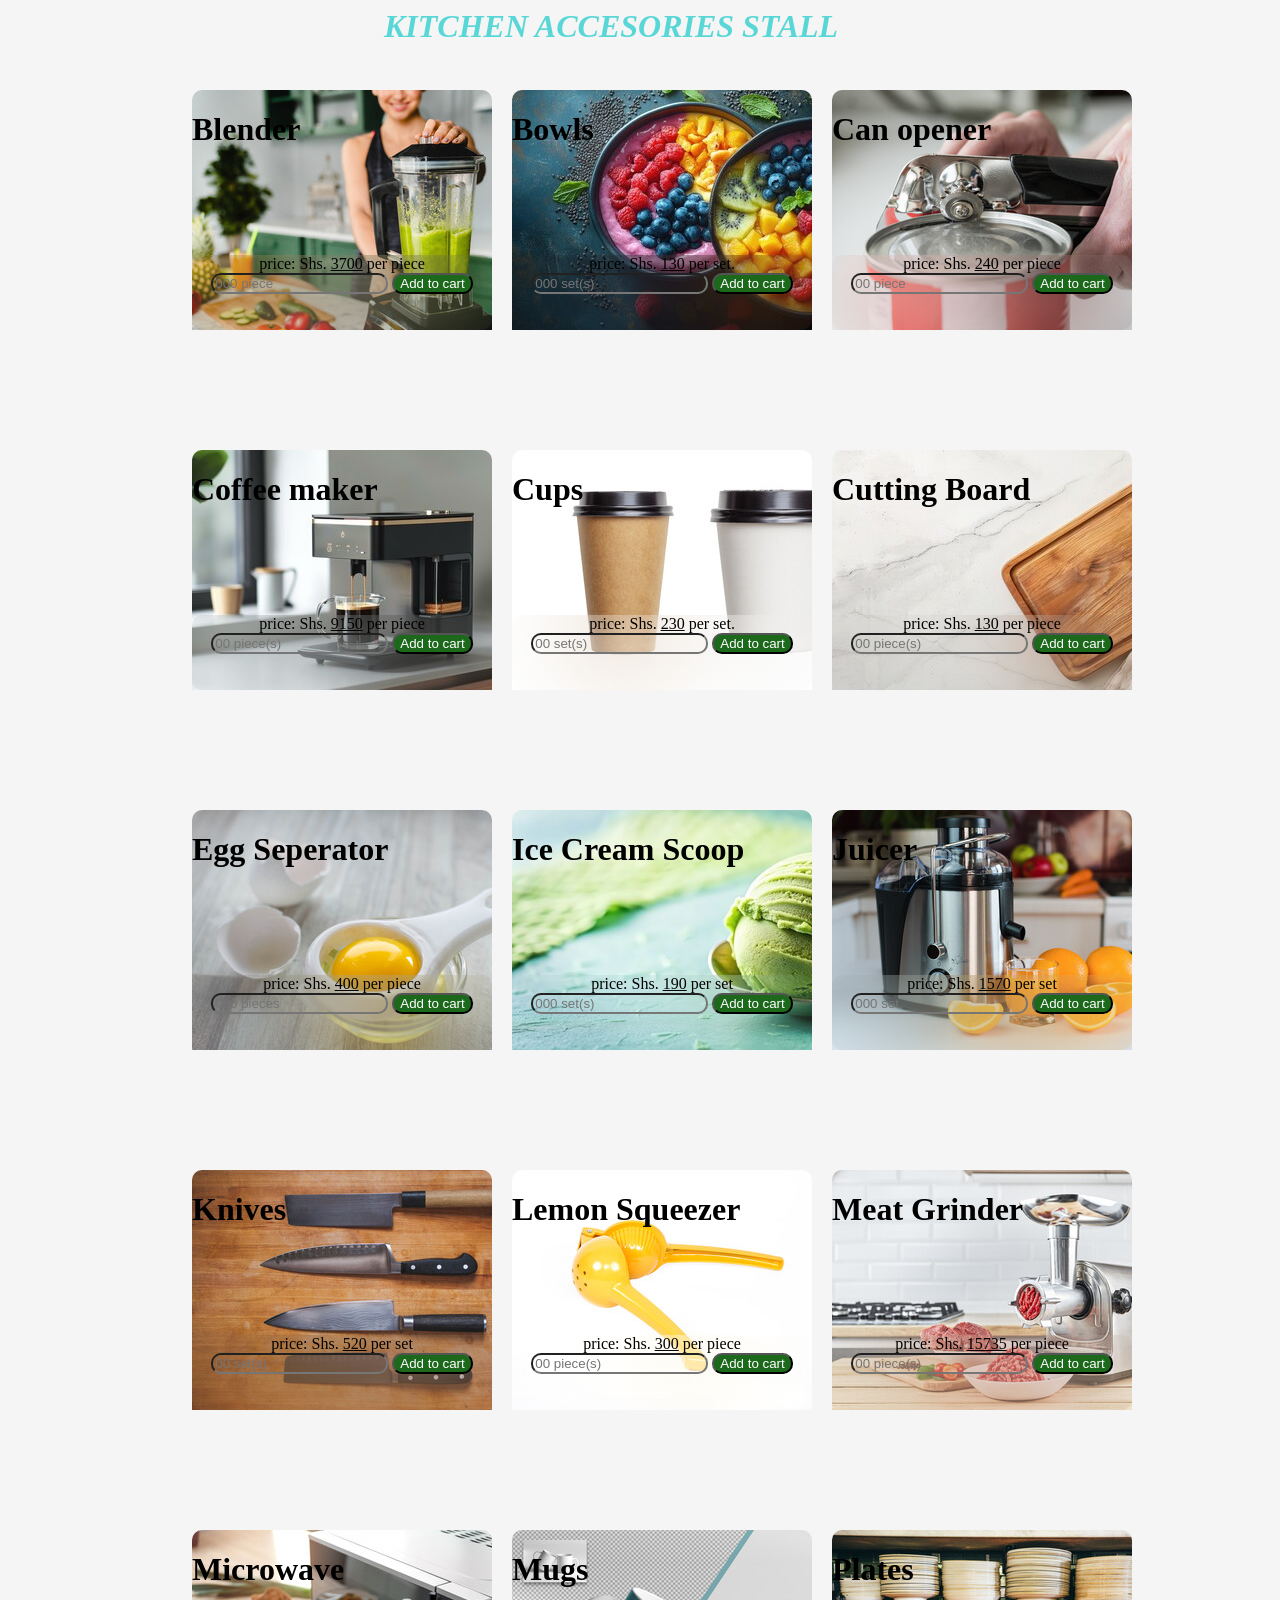
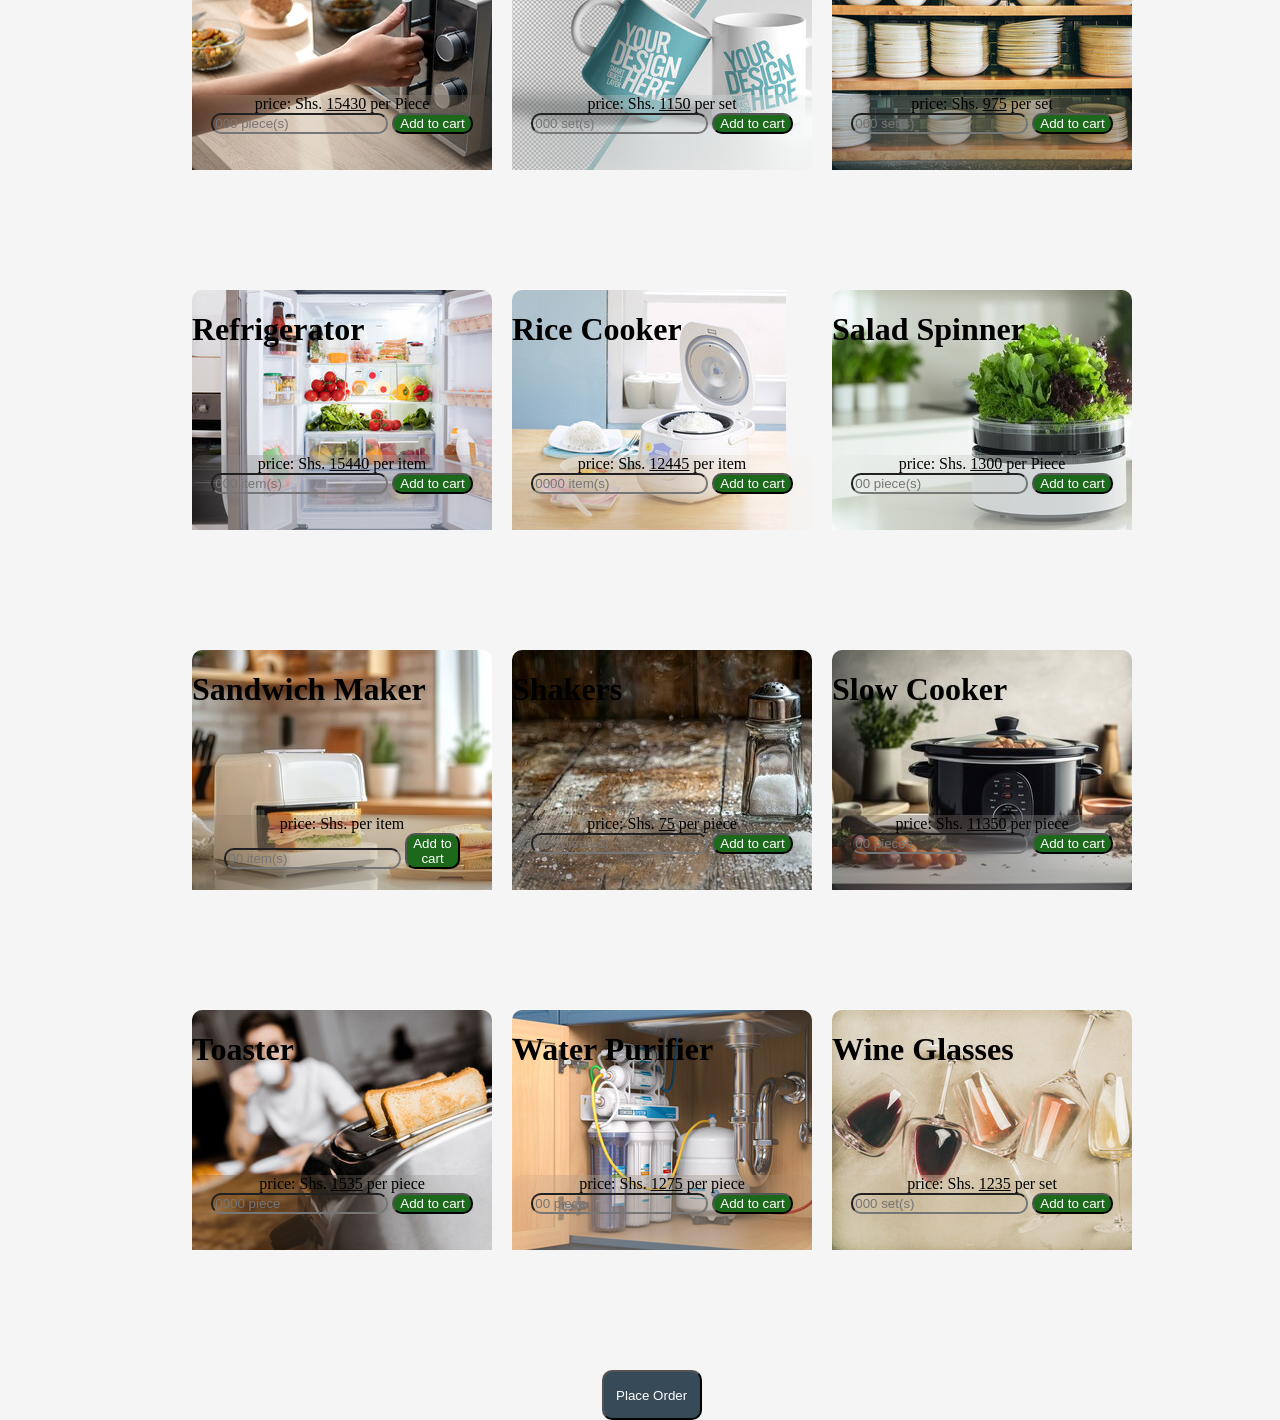
<file: Kitchen_Accesories.html>
<!DOCTYPE html>
<html lang="en">
<head>
    <meta charset="UTF-8">
    <meta name="viewport" content="width=device-width, initial-scale=1.0">
    <title>Document</title>
</head>
<link rel="stylesheet" href="kitchenAccesories.css">
<body class="body">
    <section class="header"><header ><strong><i>KITCHEN ACCESORIES STALL</i></strong></header></section><br><br>
    <div id="div" style="background-image: url(kitchenAccesories/blender.jpg); position:absolute; top:10%; left:15%">
       <h1><strong>Blender</strong></h1>
       <footer>
           price: Shs. <u id="price">3700</u> per piece <br>
           <input type="number" placeholder="000 piece" id="input" required>
           <button type="button" id="button">Add to cart</button>
       </footer>
   </div>
   <div id="div_a1" style="background-image: url(kitchenAccesories/bowl.jpg); position:absolute; top:10%; left:40%">
       <h1><strong>Bowls</strong></h1>
       <footer>
           price: Shs. <u id="price_a1">130</u> per set. <br>
           <input type="number" placeholder="000 set(s)" id="input_a1" required>
           <button type="button" id="button_a1">Add to cart</button>
       </footer>
   </div>
   <div id="div_a2" style="background-image: url(kitchenAccesories/can\ opener.jpg); position:absolute; top:10%; left:65%">
       <h1><strong>Can opener</strong></h1>
       <footer>
           price: Shs. <u id="price_a2">240</u> per piece <br>
           <input type="number" placeholder="00 piece" id="input_a2" required>
           <button type="button" id="button_a2">Add to cart</button>
       </footer>
   </div>

   <div id="div_a3" style="background-image: url(kitchenAccesories/coffee\ maker.jpg); position:absolute; top:50%; left:15%">
       <h1><strong>Coffee maker</strong></h1>
       <footer>
           price: Shs. <u id="price_a3">9150</u> per piece <br>
           <input type="number" placeholder="00 piece(s)" id="input_a3" required>
           <button type="button" id="button_a3">Add to cart</button>
       </footer>
   </div>
   <div id="div_a4" style="background-image: url(kitchenAccesories/cups.jpg); position:absolute; top:50%; left:40%">
       <h1><strong>Cups</strong></h1>
       <footer>
           price: Shs. <u id="price_a4">230</u> per set. <br>
           <input type="number" placeholder="00 set(s)" id="input_a4" required>
           <button type="button" id="button_a4">Add to cart</button>
       </footer>
   </div>
   <div id="div_a5" style="background-image: url(kitchenAccesories/cutting\ board.jpg); position:absolute; top:50%; left:65%">
       <h1><strong>Cutting Board</strong></h1>
       <footer>
           price: Shs. <u id="price_a5">130</u> per piece <br>
           <input type="number" placeholder="00 piece(s)" id="input_a5" required>
           <button type="button" id="button_a5">Add to cart</button>
       </footer>
   </div>

   <div id="div_a6" style="background-image: url(kitchenAccesories/egg\ seperator.jpg); position:absolute; top:90%; left:15%">
       <h1><strong>Egg Seperator</strong></h1>
       <footer>
           price: Shs. <u id="price_a6">400</u> per piece <br>
           <input type="number" placeholder="000 pieces" id="input_a6" required>
           <button type="button" id="button_a6">Add to cart</button>
       </footer>
   </div>
   <div id="div_a7" style="background-image: url(kitchenAccesories/ice\ cream\ scoop.jpg); position:absolute; top:90%; left:40%">
       <h1><strong>Ice Cream Scoop</strong></h1>
       <footer>
           price: Shs. <u id="price_a7">190</u> per set <br>
           <input type="number" placeholder="000 set(s)" id="input_a7" required>
           <button type="button" id="button_a7">Add to cart</button>
       </footer>
   </div>
   <div id="div_b1" style="background-image: url(kitchenAccesories/juicer.jpg); position:absolute; top:90%; left:65%">
       <h1><strong>Juicer</strong></h1>
       <footer>
           price: Shs. <u id="price_b1">1570</u> per set <br>
           <input type="number" placeholder="000 set" id="input_b1" required>
           <button type="button" id="button_b1">Add to cart</button>
       </footer>
   </div>

   <div id="div_b2" style="background-image: url(kitchenAccesories/knives.jpg); position:absolute; top:130%; left:15%">
       <h1><strong>Knives</strong></h1>
       <footer>
           price: Shs. <u id="price_b2">520</u> per set <br>
           <input type="number" placeholder="00 set(s)" id="input_b2" required>
           <button type="button" id="button_b2">Add to cart</button>
       </footer>
   </div>
   <div id="div_b3" style="background-image: url(kitchenAccesories/lemon\ squeezer.jpg); position:absolute; top:130%; left:40%">
       <h1><strong>Lemon Squeezer</strong></h1>
       <footer>
           price: Shs. <u id="price_b3">300</u> per piece <br>
           <input type="number" placeholder="00 piece(s)" id="input_b3" required>
           <button type="button" id="button_b3">Add to cart</button>
       </footer>
   </div>
   <div id="div_b4" style="background-image: url(kitchenAccesories/meat\ grinder.jpg); position:absolute; top:130%; left:65%">
       <h1><strong>Meat Grinder</strong></h1>
       <footer>
           price: Shs. <u id="price_b4">15735</u> per piece <br>
           <input type="number" placeholder="00 piece(s)" id="input_b4" required>
           <button type="button" id="button_b4">Add to cart</button>
       </footer>
   </div>

   <div id="div_b5" style="background-image: url(kitchenAccesories/microwave.jpg); position:absolute; top:170%; left:15%">
       <h1><strong>Microwave</strong></h1>
       <footer>
           price: Shs. <u id="price_b5">15430</u> per Piece <br>
           <input type="number" placeholder="000 piece(s)" id="input_b5" required>
           <button type="button" id="button_b5">Add to cart</button>
       </footer>
   </div>
   <div id="div_b6" style="background-image: url(kitchenAccesories/mugs.jpg); position:absolute; top:170%; left:40%">
       <h1><strong>Mugs</strong></h1>
       <footer>
           price: Shs. <u id="price_b6">1150</u> per set <br>
           <input type="number" placeholder="000 set(s)" id="input_b6" required>
           <button type="button" id="button_b6">Add to cart</button>
       </footer>
   </div>
   <div id="div_b7" style="background-image: url(kitchenAccesories/plates.jpg); position:absolute; top:170%; left:65%">
       <h1><strong>Plates</strong></h1>
       <footer>
           price: Shs. <u id="price_b7">975</u> per set <br>
           <input type="number" placeholder="000 set(s)" id="input_b7" required>
           <button type="button" id="button_b7">Add to cart</button>
       </footer>
   </div>

   <div id="div_b8" style="background-image: url(kitchenAccesories/refrigerator.jpg); position:absolute; top:210%; left:15%">
       <h1><strong>Refrigerator</strong></h1>
       <footer>
           price: Shs. <u id="price_b8">15440</u> per item <br>
           <input type="number" placeholder="000 item(s)" id="input_b8" required>
           <button type="button" id="button_b8">Add to cart</button>
       </footer>
   </div>
   
   <div id="div_b9" style="background-image: url(kitchenAccesories/rice\ cooker.jpg); position:absolute; top:210%; left:40%">
       <h1><strong>Rice Cooker</strong></h1>
       <footer>
           price: Shs. <u id="div_b9">12445</u> per item <br>
           <input type="number" placeholder="0000 item(s)" id="input_b9" required>
           <button type="button" id="button_b9">Add to cart</button>
       </footer>
   </div>
   <div id="div_b10" style="background-image: url(kitchenAccesories/salad\ spinner.jpg); position:absolute; top:210%; left:65%">
       <h1><strong>Salad Spinner</strong></h1>
       <footer>
           price: Shs. <u id="price_b10">1300</u> per Piece <br>
           <input type="number" placeholder="00 piece(s)" id="input_b10" required>
           <button type="button" id="button_b10">Add to cart</button>
       </footer>
   </div>

   <div id="div_c1" style="background-image: url(kitchenAccesories/sandwich\ maker.jpg); position:absolute; top:250%; left:15%">
       <h1><strong>Sandwich Maker</strong></h1>
       <footer>
           price: Shs. <u id="price_c1"></u> per item <br>
           <input type="number" placeholder="00 item(s)" id="input_c1" required>
           <button type="button" id="button_c1">Add to <br>cart</button>
       </footer>
   </div>
   <div id="div_c2" style="background-image: url(kitchenAccesories/shakers.jpg); position:absolute; top:250%; left:40%">
       <h1><strong>Shakers</strong></h1>
       <footer>
           price: Shs. <u id="price_c2">75</u> per piece <br>
           <input type="number" placeholder="000 piece(s)" id="input_c2" required>
           <button type="button" id="button_c2">Add to cart</button>
       </footer>
   </div>

   <div id="div_c3" style="background-image: url(kitchenAccesories/slow\ cooker.jpg); position:absolute; top:250%; left:65%">
       <h1><strong>Slow Cooker</strong></h1>
       <footer>
           price: Shs. <u id="price_c3">11350</u> per piece <br>
           <input type="number" placeholder="00 pieces" id="input_c3" required>
           <button type="button" id="button_c3">Add to cart</button>
       </footer>
   </div>

   <div id="div_c4" style="background-image: url(kitchenAccesories/toaster.jpg); position:absolute; top:290%; left:15%">
       <h1><strong>Toaster</strong></h1>
       <footer>
           price: Shs. <u id="price_c4">1535</u> per piece <br>
           <input type="number" placeholder="0000 piece" id="input_c4" required>
           <button type="button" id="button_c4">Add to cart</button>
       </footer>
   </div>
   <div id="div_c5" style="background-image: url(kitchenAccesories/water\ purifier.jpg); position:absolute; top:290%; left:40%">
       <h1><strong>Water Purifier</strong></h1>
       <footer>
           price: Shs. <u id="price_c5">1275</u> per piece <br>
           <input type="number" placeholder="00 piece" id="input_c5" required>
           <button type="button" id="button_c5">Add to cart</button>
       </footer>
   </div>
   <div id="div_c6" style="background-image: url(kitchenAccesories/wine\ glasses.jpg); position:absolute; top:290%; left:65%">
       <h1><strong>Wine Glasses</strong></h1>
       <footer>
           price: Shs. <u id="price_c6">1235</u> per set <br>
           <input type="number" placeholder="000 set(s)" id="input_c6" required>
           <button type="button" id="button_c6">Add to cart</button>
       </footer>
   </div>

           <button style="background-color:rgb(54, 75, 87); width:100px; height:50px; position:absolute; top:330%; left:47%;" class="butto">Place Order</button>
           <script src="K_A.js"></script>
</body>
</html>
</file>
<file: divinity.css>
body{
    background-color: rgb(25, 177, 101);
}

.header{
    text-align: center;
    background-color: transparent;
    display: flex;
    justify-content: center;
    align-items: center;
    width:100%;
    color:rgb(14, 101, 214); 
    font-size:xx-large; 
    font-family:'Trebuchet MS', 'Lucida Sans Unicode', 'Lucida Grande', 'Lucida Sans', Arial, sans-serif"
}

.welcome{
    background-image: url(d_images/a.jpg);
    background-position: center;
    background-repeat: no-repeat;
    background-size: 900px, 100px;
    justify-content: center;
    color: white;
    text-align: center;
    width: fit-content;
    height: 150px;
    border-radius: 20px;
    position: absolute;
    left: 20%;
    padding-bottom: 40px;
    padding-left: 20px;
    padding-right: 20px;
}



.fv{
    padding-top: 20px;
    border-radius: 20px;
    text-align: center;
    position: absolute;
    top: 50%;
    left: 3%;
    background-color: rgb(26, 24, 24);
    background-image: url(d_images/fv.jpg);
    background-position: center;
    background-size:cover;
    background-repeat: no-repeat;
    width: 300px;
    height: 300px;
}

:hover.fv{
    transform: scale(1.1);
}

.dairy{
    padding-top: 20px;
    border-radius: 20px;
    text-align: center;
    position: absolute;
    top: 50%;
    left: 27%;
    background-color: rgb(26, 24, 24);
    background-image: url(d_images/dairy.jpg);
    background-position: center;
    background-size: cover;
    background-repeat: no-repeat;
    width: 300px;
    height: 300px;
}

:hover.dairy{
    transform: scale(1.1);
}

.bathroom_supplies{
    padding-top: 20px;
    border-radius: 20px;
    text-align: center;
    position: absolute;
    top: 50%;
    left: 51%;
    background-color: rgb(26, 24, 24);
    background-image: url(d_images/bathroom_s.jpg);
    background-position: center;
    background-size: cover;
    background-repeat: no-repeat;
    width: 300px;
    height: 300px;
}

:hover.bathroom_supplies{
    transform: scale(1.1);
}

.cutlery{
    padding-top: 20px;
    border-radius: 20px;
    text-align: center;
    position: absolute;
    top: 50%;
    left: 75%;
    background-color: rgb(26, 24, 24);
    background-image: url(d_images/cutlery.jpg);
    background-position: center;
    background-size: cover;
    background-repeat: no-repeat;
    width: 300px;
    height: 300px;
}

:hover.cutlery{
    transform: scale(1.1);
}

.buy{
    position: absolute;
    top: 80%;
    border-radius: 10px;
    border-width: 4px;
    background-color:transparent;
    color: rgb(62, 148, 101);
    left: 50%;
    right: 50%;
    transform: translate(-50%, -50%);
    width: 100px;
    height: fit-content;
    backdrop-filter: 30px;
}

:hover.buy{
    background-color: green;
    color: rgb(177, 22, 22);
}

.footer{
    background-color: black;
    width: 100%;
    height: fit-content;
    position: absolute;
    top: 120%;
}

.about{
    position: absolute;
    top: 120%;
    height: 400px;
    width: 700px;
    text-align: left;
    padding-bottom: 20px;
    background-color: black;
    color: white;
    border-radius: 10px;
    padding-right: 20px;
    padding-left: 100px;
    padding-top: 40px;
    padding-top: 10px;
}

.contact{
    position: absolute;
    top: 120%;
    left:30%;
    height: 400px;
    width: 700px;
    text-align: left;
    padding-bottom: 20px;
    background-color: black;
    color: white;
    border-radius: 10px;
    padding-right: 20px;
    padding-left: 40px;
    padding-top: 40px;
    padding-top: 10px;
}

.location{
    position: absolute;
    top: 120%;
    left:65%;
    height: 400px;
    width: 700px;
    text-align: left;
    padding-bottom: 20px;
    background-color: black;
    color: white;
    border-radius: 10px;
    padding-right: 20px;
    padding-left: 20px;
    padding-top: 40px;
    padding-top: 10px;
}
</file>
<file: bth_s.css>
.body{
    background-color:rgb(34, 34, 138);
    background-size: 1380px;
    background-repeat: no-repeat;
    background-attachment: fixed;
    align-items: center;
    text-align: center;
    justify-items: center;
    justify-content: center;
}


    .header{
        position: fixed;
        font-size: xx-large;
        color: rgba(24, 202, 202, 0.705);
        text-align: center;
        width: fit-content;
        height: fit-content;
        position: relative;
        padding-bottom: 30px;
    }
    
    div{
        border-radius: 20px;
        width: 300px;
        height: 300px;
        background-repeat: no-repeat;
        background-size: cover;
        background-position: center;
        display: inline-block;
        padding:20px;
        text-align: center;
        margin: 20px;
        position: relative;
        background-color: black;
        text-align: left;
       /* transition: transform 0.5s, filter 0.5s;
        filter: blur(3px);
        opacity: 0.7;*/
    }

    /*div.active{
        transform: scale(1.5);
        filter: blur(0px);
        opacity: 1;
    }

    div.active:hover{
        transform: scale(1.7);
    }*/

   /* h1{
        color: black;
        text-align:center;  
    }*/
    
    footer{
        text-align: center;
        position: relative;
        top: 55%;
        right: 20px;
        width: 340px;
        height: 75px;
        color: black;
        backdrop-filter:blur(50px);
        border-bottom-right-radius: 10px;
        border-bottom-left-radius: 10px;
    }
    
    input{
        background-color: greenyellow;
        color: black;
        border-radius: 10px;
    }
    
    button{
        background-color: rgb(28, 105, 28);
        color: white;
        border-radius: 10px;
    }
    
    div:hover{
        transform: scale(1.13);
    }
    
    :hover.input{
        background-color: black;
    }
    
    button:hover{
        background-color: rgb(0, 98, 128);
    }
    
    :hover.butto{
        background-color: rgb(17, 138, 17);
    }
    
    @keyframes appear{
        from{
            opacity: 0.5;
            scale: 0.4;
        }
    
        to{
            opacity: 1;
            scale: 1;
        }
    }
    
    div{
        animation: appear 5s linear;
        animation-timeline: view();
        animation-range: entry 0% cover 30%;
    }

    div:root{
        --fluid-min-width:var(140px);
        --fluid-max-width:var(300px);
        --fluid-min-size:var(16);
        --fluid-max-size:var(32);
    }
</file>
<file: dairy.css>
.body{
    background-color: rgb(168, 177, 44);
    background-size: 1380px;
    background-repeat: no-repeat;
    background-attachment: fixed;
}

.header{
    position: fixed;
    font-size: xx-large;
    color: rgb(202, 81, 24);
    text-align: center;
    width: fit-content;
    height: fit-content;
    position: absolute;
    left: 25%;
}

div{
    border-radius: 10px;
    justify-content: center;
    justify-items: center;
    width: 300px;
    height: 300px;
    background-repeat: no-repeat;
    text-align: unset;
}

footer{
    text-align: center;
    position: absolute;
    top:55%;
    width: 300px;
    height: 75px;
    color: black;
    backdrop-filter:blur(50px);
    border-radius: 10px;
}

input{
    backdrop-filter: blur(10px);
    background-color: transparent;
    color: black;
    border-radius: 10px;
}

button{
    background-color: rgb(28, 105, 28);
    color: white;
    border-radius: 10px;
}

div:hover{
    transform: scale(1.13);
}

:hover.input{
    background-color: black;
}

button:hover{
    background-color: rgb(0, 98, 128);
}

:hover.butto{
    background-color: rgb(17, 138, 17);
}

@keyframes appear{
    from{
        opacity: 0.5;
        scale: 0.4;
    }

    to{
        opacity: 1;
        scale: 1;
    }
}

div{
    animation: appear 5s linear;
    animation-timeline: view();
    animation-range: entry 0% cover 30%;
}
</file>
<file: fv.css>
body{
    background-color: rgb(38, 148, 38);
}

.header{
    position: fixed;
    font-size: xx-large;
    color: rgb(164, 187, 31);
    text-align: center;
    width: fit-content;
    height: fit-content;
    position: absolute;
    left: 40%;
}

div{
    border-radius: 10px;
    justify-content: center;
    justify-items: center;
    width: 300px;
    height: 300px;
    background-repeat: no-repeat;
    text-align: unset;
}

footer{
    text-align: center;
    position: absolute;
    top:55%;
    width: 300px;
    height: 75px;
    color: black;
    backdrop-filter:blur(50px);
    border-radius: 10px;
}

input{
    backdrop-filter: blur(10px);
    background-color: transparent;
    color: black;
    border-radius: 10px;
}

button{
    background-color: rgb(28, 105, 28);
    color: white;
    border-radius: 10px;
}

div:hover{
    transform: scale(1.13);
}

:hover.input{
    background-color: black;
}

button:hover{
    background-color: rgb(0, 98, 128);
}

@keyframes appear{
    from{
        opacity: 0.5;
        scale: 0.4;
    }

    to{
        opacity: 1;
        scale: 1;
    }
}

div{
    animation: appear 5s linear;
    animation-timeline: view();
    animation-range: entry 0% cover 30%;
}
</file>
<file: kitchenAccesories.css>
.body{
    background-color: whitesmoke;
    background-size: 1380px;
    background-repeat: no-repeat;
    background-attachment: fixed;
}

.header{
    position: fixed;
    font-size: xx-large;
    color: rgba(24, 202, 202, 0.705);
    text-align: center;
    width: fit-content;
    height: fit-content;
    position: absolute;
    left: 30%;
}

div{
    border-radius: 10px;
    justify-content: center;
    justify-items: center;
    width: 300px;
    height: 300px;
    background-repeat: no-repeat;
    text-align: unset;
}

footer{
    text-align: center;
    position: absolute;
    top:55%;
    width: 300px;
    height: 75px;
    color: black;
    backdrop-filter:blur(50px);
    border-radius: 10px;
}

input{
    backdrop-filter: blur(10px);
    background-color: transparent;
    color: black;
    border-radius: 10px;
}

button{
    background-color: rgb(28, 105, 28);
    color: white;
    border-radius: 10px;
}

div:hover{
    transform: scale(1.13);
}

:hover.input{
    background-color: black;
}

button:hover{
    background-color: rgb(0, 98, 128);
}

:hover.butto{
    background-color: rgb(17, 138, 17);
}

@keyframes appear{
    from{
        opacity: 0.5;
        scale: 0.4;
    }

    to{
        opacity: 1;
        scale: 1;
    }
}

div{
    animation: appear 5s linear;
    animation-timeline: view();
    animation-range: entry 0% cover 30%;
}
</file>
